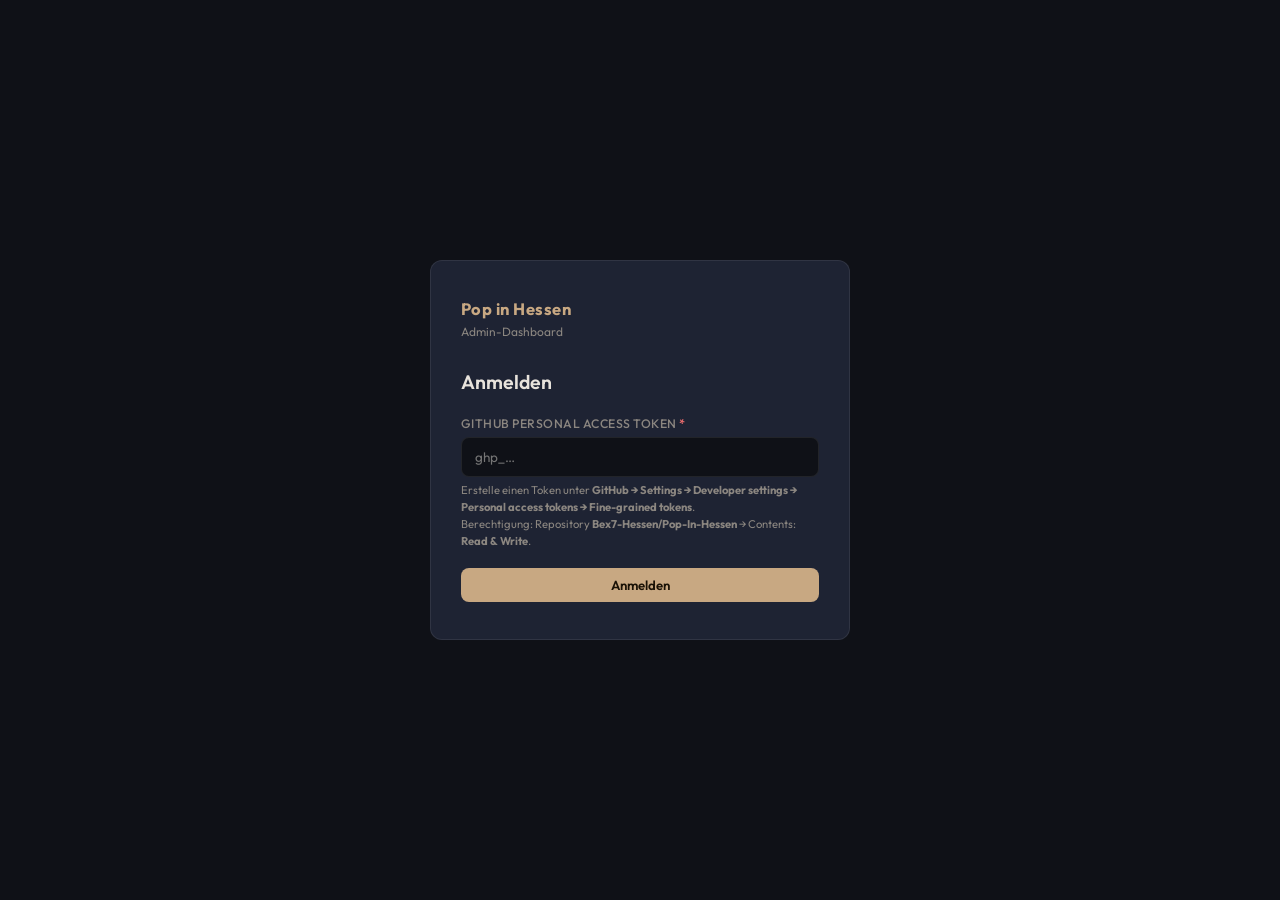
<file: admin/index.html>
<!DOCTYPE html>
<html lang="de">
<head>
  <meta charset="UTF-8"/>
  <meta name="viewport" content="width=device-width,initial-scale=1.0"/>
  <title>Pop in Hessen · Admin</title>
  <link href="https://fonts.googleapis.com/css2?family=Outfit:wght@300;400;500;600;700&display=swap" rel="stylesheet"/>
  <style>
    *, *::before, *::after { box-sizing: border-box; margin: 0; padding: 0; }
    :root {
      --bg:       #0f1117;
      --sidebar:  #161b27;
      --card:     #1e2333;
      --border:   rgba(255,255,255,0.08);
      --gold:     #c8a882;
      --gold-lit: #ffe135;
      --text:     #e8e3dc;
      --muted:    #8b8680;
      --green:    #4ade80;
      --red:      #f87171;
      --amber:    #fbbf24;
      --radius:   8px;
      --sidebar-w: 220px;
    }
    html, body { height: 100%; font-family: 'Outfit', sans-serif; background: var(--bg); color: var(--text); font-size: 15px; }

    /* ── Login Screen ──────────────────────────────────────── */
    #login-screen {
      display: flex; align-items: center; justify-content: center;
      min-height: 100vh;
      background: var(--bg);
    }
    .login-box {
      background: var(--card);
      border: 1px solid var(--border);
      border-radius: 12px;
      padding: 2.5rem 2rem;
      width: 100%; max-width: 420px;
    }
    .login-logo { font-size: 1.1rem; font-weight: 700; color: var(--gold); letter-spacing: 0.03em; margin-bottom: 0.3rem; }
    .login-sub  { font-size: 0.8rem; color: var(--muted); margin-bottom: 2rem; }
    .login-box h2 { font-size: 1.3rem; font-weight: 600; margin-bottom: 1.5rem; }
    .form-group { margin-bottom: 1.2rem; }
    .form-group label { display: block; font-size: 0.82rem; font-weight: 500; color: var(--muted); margin-bottom: 0.4rem; letter-spacing: 0.04em; text-transform: uppercase; }
    .form-group input, .form-group textarea, .form-group select {
      width: 100%; padding: 0.65rem 0.85rem;
      background: var(--bg); border: 1px solid var(--border);
      border-radius: var(--radius); color: var(--text);
      font-family: 'Outfit', sans-serif; font-size: 0.9rem;
      outline: none; transition: border-color 0.2s;
    }
    .form-group input:focus, .form-group textarea:focus, .form-group select:focus {
      border-color: var(--gold);
    }
    .form-group textarea { resize: vertical; min-height: 100px; line-height: 1.6; }
    .form-group small { display: block; font-size: 0.75rem; color: var(--muted); margin-top: 0.35rem; line-height: 1.5; }
    .btn { display: inline-flex; align-items: center; gap: 0.4rem; padding: 0.6rem 1.2rem; border-radius: var(--radius); font-family: 'Outfit', sans-serif; font-size: 0.88rem; font-weight: 600; cursor: pointer; border: none; transition: opacity 0.2s, background 0.2s; text-decoration: none; }
    .btn:hover { opacity: 0.85; }
    .btn-primary { background: var(--gold); color: #1a1206; }
    .btn-secondary { background: var(--card); border: 1px solid var(--border); color: var(--text); }
    .btn-danger { background: rgba(248,113,113,0.15); color: var(--red); border: 1px solid rgba(248,113,113,0.25); }
    .btn-sm { padding: 0.35rem 0.75rem; font-size: 0.8rem; }
    .btn-full { width: 100%; justify-content: center; }
    #login-error { display: none; background: rgba(248,113,113,0.1); border: 1px solid rgba(248,113,113,0.3); border-radius: var(--radius); padding: 0.7rem 1rem; font-size: 0.85rem; color: var(--red); margin-top: 0.8rem; }

    /* ── App Layout ────────────────────────────────────────── */
    #app { display: none; height: 100vh; overflow: hidden; }
    .layout { display: flex; height: 100%; }

    /* ── Sidebar ───────────────────────────────────────────── */
    .sidebar {
      width: var(--sidebar-w); flex-shrink: 0;
      background: var(--sidebar);
      border-right: 1px solid var(--border);
      display: flex; flex-direction: column;
      overflow-y: auto;
    }
    .sidebar-brand {
      padding: 1.4rem 1.2rem 1rem;
      border-bottom: 1px solid var(--border);
    }
    .sidebar-brand-name { font-size: 0.95rem; font-weight: 700; color: var(--gold); }
    .sidebar-brand-sub  { font-size: 0.72rem; color: var(--muted); margin-top: 0.1rem; }
    .sidebar-nav { padding: 0.8rem 0; flex: 1; }
    .nav-section { padding: 0.4rem 1.2rem 0.2rem; font-size: 0.68rem; font-weight: 600; color: var(--muted); text-transform: uppercase; letter-spacing: 0.1em; }
    .nav-item {
      display: flex; align-items: center; gap: 0.6rem;
      padding: 0.55rem 1.2rem;
      font-size: 0.88rem; font-weight: 500;
      color: var(--muted); cursor: pointer;
      border-left: 3px solid transparent;
      transition: color 0.15s, background 0.15s;
    }
    .nav-item:hover { color: var(--text); background: rgba(255,255,255,0.04); }
    .nav-item.active { color: var(--gold); border-left-color: var(--gold); background: rgba(200,168,130,0.08); }
    .nav-item .icon { font-size: 1rem; width: 1.2rem; text-align: center; }
    .sidebar-footer { padding: 1rem 1.2rem; border-top: 1px solid var(--border); }
    .sidebar-user { font-size: 0.78rem; color: var(--muted); }
    .sidebar-user strong { display: block; color: var(--text); font-size: 0.85rem; }

    /* ── Main Content ──────────────────────────────────────── */
    .main { flex: 1; overflow-y: auto; display: flex; flex-direction: column; }
    .main-header {
      display: flex; align-items: center; justify-content: space-between;
      padding: 1.25rem 2rem; border-bottom: 1px solid var(--border);
      background: var(--bg); position: sticky; top: 0; z-index: 10;
    }
    .main-header h1 { font-size: 1.15rem; font-weight: 600; }
    .main-body { padding: 2rem; flex: 1; }

    /* ── Cards & Tables ────────────────────────────────────── */
    .card { background: var(--card); border: 1px solid var(--border); border-radius: var(--radius); padding: 1.5rem; margin-bottom: 1.25rem; }
    .card h3 { font-size: 0.9rem; font-weight: 600; color: var(--muted); text-transform: uppercase; letter-spacing: 0.06em; margin-bottom: 1rem; }

    .stat-grid { display: grid; grid-template-columns: repeat(3, 1fr); gap: 1rem; margin-bottom: 1.5rem; }
    .stat-card { background: var(--card); border: 1px solid var(--border); border-radius: var(--radius); padding: 1.2rem 1.4rem; }
    .stat-card .num { font-size: 2rem; font-weight: 700; color: var(--gold); }
    .stat-card .lbl { font-size: 0.78rem; color: var(--muted); margin-top: 0.2rem; }

    table { width: 100%; border-collapse: collapse; font-size: 0.88rem; }
    thead th { text-align: left; padding: 0.5rem 0.75rem; font-size: 0.72rem; font-weight: 600; color: var(--muted); text-transform: uppercase; letter-spacing: 0.06em; border-bottom: 1px solid var(--border); }
    tbody tr { border-bottom: 1px solid var(--border); transition: background 0.15s; }
    tbody tr:last-child { border-bottom: none; }
    tbody tr:hover { background: rgba(255,255,255,0.025); }
    td { padding: 0.7rem 0.75rem; vertical-align: middle; }
    .td-actions { display: flex; gap: 0.4rem; justify-content: flex-end; }

    /* ── Status Badges ─────────────────────────────────────── */
    .badge { display: inline-flex; align-items: center; padding: 0.2rem 0.6rem; border-radius: 99px; font-size: 0.72rem; font-weight: 600; letter-spacing: 0.04em; text-transform: uppercase; }
    .badge-published { background: rgba(74,222,128,0.12); color: var(--green); }
    .badge-draft     { background: rgba(251,191,36,0.12);  color: var(--amber); }
    .badge-hidden    { background: rgba(139,134,128,0.15); color: var(--muted); }

    /* ── Editor Panel ──────────────────────────────────────── */
    #editor-panel {
      display: none; position: fixed; inset: 0; z-index: 100;
      background: rgba(0,0,0,0.55); backdrop-filter: blur(4px);
      align-items: flex-start; justify-content: flex-end;
    }
    #editor-panel.open { display: flex; }
    .editor-box {
      width: min(640px, 95vw); height: 100vh; overflow-y: auto;
      background: var(--sidebar); border-left: 1px solid var(--border);
      display: flex; flex-direction: column;
    }
    .editor-header {
      display: flex; align-items: center; justify-content: space-between;
      padding: 1.2rem 1.5rem; border-bottom: 1px solid var(--border);
      position: sticky; top: 0; background: var(--sidebar); z-index: 5;
    }
    .editor-header h2 { font-size: 1rem; font-weight: 600; }
    .editor-body { padding: 1.5rem; flex: 1; }
    .editor-footer {
      padding: 1rem 1.5rem; border-top: 1px solid var(--border);
      display: flex; gap: 0.75rem; justify-content: flex-end;
      position: sticky; bottom: 0; background: var(--sidebar);
    }

    /* ── Alerts ────────────────────────────────────────────── */
    #toast {
      position: fixed; bottom: 1.5rem; right: 1.5rem; z-index: 999;
      background: var(--card); border: 1px solid var(--border);
      border-radius: var(--radius); padding: 0.75rem 1.1rem;
      font-size: 0.88rem; display: none; align-items: center; gap: 0.5rem;
      box-shadow: 0 4px 24px rgba(0,0,0,0.4);
    }
    #toast.show { display: flex; }
    #toast.ok  { border-color: rgba(74,222,128,0.4); }
    #toast.err { border-color: rgba(248,113,113,0.4); color: var(--red); }

    /* ── Separator ─────────────────────────────────────────── */
    .section-actions { display: flex; gap: 0.75rem; align-items: center; }
    .flex-between { display: flex; align-items: center; justify-content: space-between; margin-bottom: 1.25rem; }
    .page { display: none; }
    .page.active { display: block; }
    .text-muted { color: var(--muted); font-size: 0.85rem; }
    hr.sep { border: none; border-top: 1px solid var(--border); margin: 1.2rem 0; }
    .required { color: var(--red); }

    /* ── Checkbox toggle ───────────────────────────────────── */
    .toggle-row { display: flex; align-items: center; gap: 0.75rem; margin-bottom: 0.5rem; }
    .toggle-row label { font-size: 0.88rem; color: var(--text); cursor: pointer; }
    input[type=checkbox] { width: 16px; height: 16px; accent-color: var(--gold); cursor: pointer; }
    input[type=number] { width: 80px; }

    /* ── Sortable order ────────────────────────────────────── */
    .order-cell input { width: 55px; text-align: center; padding: 0.3rem 0.4rem; }
  </style>
</head>
<body>

<!-- ── Login Screen ──────────────────────────────────────────── -->
<div id="login-screen">
  <div class="login-box">
    <div class="login-logo">Pop in Hessen</div>
    <div class="login-sub">Admin-Dashboard</div>
    <h2>Anmelden</h2>
    <div class="form-group">
      <label>GitHub Personal Access Token <span class="required">*</span></label>
      <input type="password" id="pat-input" placeholder="ghp_…" autocomplete="off"/>
      <small>
        Erstelle einen Token unter <strong>GitHub → Settings → Developer settings → Personal access tokens → Fine-grained tokens</strong>.<br/>
        Berechtigung: Repository <strong>Bex7-Hessen/Pop-In-Hessen</strong> → Contents: <strong>Read &amp; Write</strong>.
      </small>
    </div>
    <button class="btn btn-primary btn-full" onclick="doLogin()">Anmelden</button>
    <div id="login-error">Token ungültig oder keine Schreibberechtigung.</div>
  </div>
</div>

<!-- ── App ───────────────────────────────────────────────────── -->
<div id="app">
  <div class="layout">

    <!-- Sidebar -->
    <aside class="sidebar">
      <div class="sidebar-brand">
        <div class="sidebar-brand-name">Pop in Hessen</div>
        <div class="sidebar-brand-sub">Admin</div>
      </div>
      <nav class="sidebar-nav">
        <div class="nav-section">Inhalt</div>
        <div class="nav-item active" data-page="dashboard" onclick="showPage('dashboard',this)">
          <span class="icon">◈</span> Dashboard
        </div>
        <div class="nav-item" data-page="news" onclick="showPage('news',this)">
          <span class="icon">◎</span> News / Aktuelles
        </div>
        <div class="nav-item" data-page="angebot" onclick="showPage('angebot',this)">
          <span class="icon">◇</span> Angebot
        </div>
        <div class="nav-section" style="margin-top:1rem;">Konfiguration</div>
        <div class="nav-item" data-page="buero" onclick="showPage('buero',this)">
          <span class="icon">◉</span> Über das Büro
        </div>
        <div class="nav-item" data-page="settings" onclick="showPage('settings',this)">
          <span class="icon">⚙</span> Einstellungen
        </div>
      </nav>
      <div class="sidebar-footer">
        <div class="sidebar-user">
          <strong id="sidebar-username">–</strong>
          Angemeldet
        </div>
        <button class="btn btn-secondary btn-sm" style="margin-top:0.6rem;width:100%;" onclick="logout()">Abmelden</button>
      </div>
    </aside>

    <!-- Main -->
    <main class="main">
      <div class="main-header">
        <h1 id="page-title">Dashboard</h1>
        <div id="page-actions"></div>
      </div>
      <div class="main-body">

        <!-- Dashboard Page -->
        <div id="page-dashboard" class="page active">
          <div class="stat-grid">
            <div class="stat-card"><div class="num" id="stat-news">–</div><div class="lbl">News-Einträge</div></div>
            <div class="stat-card"><div class="num" id="stat-angebot">–</div><div class="lbl">Angebote</div></div>
            <div class="stat-card"><div class="num" id="stat-published">–</div><div class="lbl">Veröffentlicht</div></div>
          </div>
          <div class="card">
            <h3>Schnellzugriff</h3>
            <div style="display:flex;gap:0.75rem;flex-wrap:wrap;">
              <button class="btn btn-primary" onclick="showPage('news',document.querySelector('[data-page=news]'));openNewsEditor()">+ Neue News</button>
              <button class="btn btn-secondary" onclick="showPage('angebot',document.querySelector('[data-page=angebot]'))">Angebote bearbeiten</button>
              <a class="btn btn-secondary" href="https://bex7-hessen.github.io/Pop-In-Hessen/" target="_blank" rel="noopener">Website ansehen ↗</a>
            </div>
          </div>
          <div class="card">
            <h3>So funktioniert das Dashboard</h3>
            <p class="text-muted" style="line-height:1.8;">
              Änderungen werden direkt als Git-Commit ins Repository geschrieben und sind nach ca. 30–60 Sekunden auf der Website sichtbar.<br/>
              Dein GitHub-Token ist nur in diesem Browser-Tab gespeichert und wird beim Schließen gelöscht.
            </p>
          </div>
        </div>

        <!-- News Page -->
        <div id="page-news" class="page">
          <div class="flex-between">
            <span class="text-muted" id="news-count-label"></span>
            <button class="btn btn-primary btn-sm" onclick="openNewsEditor()">+ Neuer Eintrag</button>
          </div>
          <div class="card" style="padding:0;overflow:hidden;">
            <table>
              <thead>
                <tr>
                  <th>Reihenf.</th>
                  <th>Kategorie</th>
                  <th>Datum</th>
                  <th>Titel</th>
                  <th>Status</th>
                  <th></th>
                </tr>
              </thead>
              <tbody id="news-table-body"></tbody>
            </table>
          </div>
        </div>

        <!-- Angebot Page -->
        <div id="page-angebot" class="page">
          <div class="flex-between">
            <span class="text-muted">3 Angebot-Karten – Reihenfolge und Texte bearbeiten</span>
            <button class="btn btn-primary btn-sm" onclick="openAngebotEditor()">+ Neue Karte</button>
          </div>
          <div class="card" style="padding:0;overflow:hidden;">
            <table>
              <thead>
                <tr>
                  <th>Reihenf.</th>
                  <th>Tag</th>
                  <th>Titel</th>
                  <th>Sichtbar</th>
                  <th></th>
                </tr>
              </thead>
              <tbody id="angebot-table-body"></tbody>
            </table>
          </div>
        </div>

        <!-- Büro Page -->
        <div id="page-buero" class="page">
          <div class="card">
            <h3>Einleitungstext (Über das Büro)</h3>
            <div class="form-group">
              <label>Intro-Text</label>
              <textarea id="b-intro" rows="4"></textarea>
              <small>HTML erlaubt: &lt;strong&gt;, &lt;br/&gt;. Erscheint unter der Überschrift „Was ist das Popbüro Hessen?"</small>
            </div>
          </div>
          <div class="card">
            <h3>Was wir machen</h3>
            <div class="form-group">
              <label>Text</label>
              <textarea id="b-was-wir-machen" rows="6"></textarea>
              <small>HTML erlaubt: &lt;strong&gt;, &lt;br/&gt;</small>
            </div>
          </div>
          <div class="card">
            <h3>Unsere Themenfelder</h3>
            <div class="form-group">
              <label>Einleitungssatz</label>
              <input type="text" id="b-themen-intro"/>
            </div>
            <div class="form-group">
              <label>Themen (ein Thema pro Zeile)</label>
              <textarea id="b-topics" rows="7"></textarea>
              <small>Jede Zeile = ein Aufzählungspunkt mit →</small>
            </div>
          </div>
          <div class="card">
            <h3>Statistiken</h3>
            <div id="b-stats-container"></div>
            <button class="btn btn-secondary btn-sm" onclick="addStat()" style="margin-top:0.5rem;">+ Statistik hinzufügen</button>
          </div>
          <div style="display:flex;justify-content:flex-end;gap:0.75rem;">
            <button class="btn btn-secondary" onclick="loadAllData()">Änderungen verwerfen</button>
            <button class="btn btn-primary" onclick="saveBuero()">Büro-Texte speichern</button>
          </div>
        </div>

        <!-- Settings Page -->
        <div id="page-settings" class="page">
          <div class="card">
            <h3>Kontakt-Sektion</h3>
            <div class="form-group">
              <label>E-Mail-Adresse</label>
              <input type="email" id="s-email" placeholder="abe@live-in-hessen.de"/>
            </div>
            <div class="form-group">
              <label>CTA-Button Text</label>
              <input type="text" id="s-cta-text" placeholder="Jetzt mitmachen →"/>
            </div>
            <div class="form-group">
              <label>CTA-Button Link</label>
              <input type="url" id="s-cta-link" placeholder="https://tally.so/r/..."/>
            </div>
          </div>
          <div class="card">
            <h3>Büro-Themenfelder</h3>
            <div class="form-group">
              <label>Themen (ein Thema pro Zeile)</label>
              <textarea id="s-topics" rows="7"></textarea>
              <small>Jede Zeile wird als eigener Aufzählungspunkt angezeigt.</small>
            </div>
          </div>
          <div style="display:flex;justify-content:flex-end;gap:0.75rem;">
            <button class="btn btn-secondary" onclick="loadAllData()">Änderungen verwerfen</button>
            <button class="btn btn-primary" onclick="saveSettings()">Einstellungen speichern</button>
          </div>
        </div>

      </div><!-- /main-body -->
    </main><!-- /main -->
  </div><!-- /layout -->
</div><!-- /app -->

<!-- ── Editor Panel (Slide-in) ───────────────────────────────── -->
<div id="editor-panel">
  <div class="editor-box">
    <div class="editor-header">
      <h2 id="editor-title">Eintrag bearbeiten</h2>
      <button class="btn btn-secondary btn-sm" onclick="closeEditor()">✕ Schließen</button>
    </div>
    <div class="editor-body" id="editor-body"></div>
    <div class="editor-footer">
      <button class="btn btn-secondary" onclick="closeEditor()">Abbrechen</button>
      <button class="btn btn-primary" id="editor-save-btn" onclick="saveEditorItem()">Speichern</button>
    </div>
  </div>
</div>

<!-- ── Toast ─────────────────────────────────────────────────── -->
<div id="toast"></div>

<script>
/* ================================================================
   Pop in Hessen Admin Dashboard
   GitHub API + PAT Authentication
================================================================ */

const REPO  = 'Bex7-Hessen/Pop-In-Hessen';
const BASE  = 'https://api.github.com/repos/' + REPO + '/contents/';
const BRANCH = 'main';

let PAT = '';
let data = { news: [], angebot: [], settings: {} };
let fileSHAs = { news: null, angebot: null, settings: null };
let editorMode  = '';   // 'news' or 'angebot'
let editorIndex = -1;   // -1 = new item

/* ── Auth ─────────────────────────────────────────────────────── */
async function doLogin() {
  const token = document.getElementById('pat-input').value.trim();
  if (!token) return showError('Bitte Token eingeben.');
  try {
    const r = await fetch('https://api.github.com/repos/' + REPO, {
      headers: { Authorization: 'Bearer ' + token, Accept: 'application/vnd.github+json' }
    });
    if (!r.ok) { showLoginError(); return; }
    const repo = await r.json();
    // Verify write access
    if (!repo.permissions || (!repo.permissions.push && !repo.permissions.admin)) {
      showLoginError('Token hat keine Schreibberechtigung.'); return;
    }
    PAT = token;
    sessionStorage.setItem('pih_pat', PAT);
    const me = await fetch('https://api.github.com/user', {
      headers: { Authorization: 'Bearer ' + PAT }
    }).then(r => r.json());
    document.getElementById('sidebar-username').textContent = me.login || 'Admin';
    document.getElementById('login-screen').style.display = 'none';
    document.getElementById('app').style.display = 'block';
    await loadAllData();
  } catch(e) { showLoginError(); }
}

function showLoginError(msg) {
  const el = document.getElementById('login-error');
  el.textContent = msg || 'Token ungültig oder keine Schreibberechtigung.';
  el.style.display = 'block';
}

function logout() {
  sessionStorage.removeItem('pih_pat');
  PAT = '';
  document.getElementById('app').style.display = 'none';
  document.getElementById('login-screen').style.display = 'flex';
  document.getElementById('pat-input').value = '';
  document.getElementById('login-error').style.display = 'none';
}

/* ── GitHub API Helpers ───────────────────────────────────────── */
async function ghGet(path) {
  const r = await fetch(BASE + path + '?ref=' + BRANCH + '&t=' + Date.now(), {
    headers: { Authorization: 'Bearer ' + PAT, Accept: 'application/vnd.github+json' }
  });
  if (!r.ok) throw new Error('GET ' + path + ' → ' + r.status);
  return r.json();
}

async function ghPut(path, json, sha, message) {
  const content = btoa(unescape(encodeURIComponent(JSON.stringify(json, null, 2))));
  const body = { message, content, branch: BRANCH };
  if (sha) body.sha = sha;
  const r = await fetch(BASE + path, {
    method: 'PUT',
    headers: {
      Authorization: 'Bearer ' + PAT,
      Accept: 'application/vnd.github+json',
      'Content-Type': 'application/json'
    },
    body: JSON.stringify(body)
  });
  if (!r.ok) {
    const err = await r.json().catch(() => ({}));
    throw new Error(err.message || ('PUT ' + path + ' → ' + r.status));
  }
  return r.json();
}

async function loadFile(key, path) {
  try {
    const resp = await ghGet(path);
    fileSHAs[key] = resp.sha;
    const decoded = decodeURIComponent(escape(atob(resp.content.replace(/\n/g, ''))));
    return JSON.parse(decoded);
  } catch(e) {
    console.warn('Could not load', path, e);
    return key === 'settings' ? {} : [];
  }
}

/* ── Data Loading ─────────────────────────────────────────────── */
async function loadAllData() {
  try {
    const [news, angebot, settings] = await Promise.all([
      loadFile('news',     'content/news.json'),
      loadFile('angebot',  'content/angebot.json'),
      loadFile('settings', 'content/settings.json'),
    ]);
    data.news     = news;
    data.angebot  = angebot;
    data.settings = settings;
    renderAll();
    toast('Daten geladen ✓', 'ok');
  } catch(e) {
    toast('Fehler beim Laden: ' + e.message, 'err');
  }
}

function renderAll() {
  renderDashboard();
  renderNewsTable();
  renderAngebotTable();
  fillBueroForm();
  fillSettingsForm();
}

/* ── Navigation ────────────────────────────────────────────────── */
function showPage(name, el) {
  document.querySelectorAll('.page').forEach(p => p.classList.remove('active'));
  document.querySelectorAll('.nav-item').forEach(n => n.classList.remove('active'));
  document.getElementById('page-' + name).classList.add('active');
  if (el) el.classList.add('active');
  const titles = { dashboard: 'Dashboard', news: 'News / Aktuelles', angebot: 'Angebot', buero: 'Über das Büro', settings: 'Einstellungen' };
  document.getElementById('page-title').textContent = titles[name] || name;
}

/* ── Dashboard ─────────────────────────────────────────────────── */
function renderDashboard() {
  const pub = data.news.filter(n => n.status === 'published').length;
  document.getElementById('stat-news').textContent    = data.news.length;
  document.getElementById('stat-angebot').textContent = data.angebot.length;
  document.getElementById('stat-published').textContent = pub;
}

/* ── News Table ────────────────────────────────────────────────── */
function renderNewsTable() {
  const sorted = [...data.news].sort((a,b) => (a.order||99) - (b.order||99));
  const tbody = document.getElementById('news-table-body');
  tbody.innerHTML = sorted.map((item, i) => {
    const origIdx = data.news.indexOf(item);
    const badge = item.status === 'published'
      ? '<span class="badge badge-published">Publiziert</span>'
      : '<span class="badge badge-draft">Entwurf</span>';
    return `<tr>
      <td class="order-cell"><input type="number" value="${item.order||i+1}" min="1" style="width:50px;"
        onchange="updateNewsOrder(${origIdx}, this.value)"/></td>
      <td>${escHtml(item.category||'')}</td>
      <td style="white-space:nowrap;">${escHtml(item.date||'')}</td>
      <td><strong>${escHtml(item.title||'')}</strong></td>
      <td>${badge}</td>
      <td><div class="td-actions">
        <button class="btn btn-secondary btn-sm" onclick="openNewsEditor(${origIdx})">Bearbeiten</button>
        <button class="btn btn-danger btn-sm" onclick="deleteNewsItem(${origIdx})">Löschen</button>
      </div></td>
    </tr>`;
  }).join('');
  document.getElementById('news-count-label').textContent = data.news.length + ' Einträge';
}

function updateNewsOrder(idx, val) {
  data.news[idx].order = parseInt(val) || 1;
}

/* ── News Editor ──────────────────────────────────────────────── */
function openNewsEditor(idx) {
  editorMode  = 'news';
  editorIndex = (idx !== undefined) ? idx : -1;
  const item = idx !== undefined ? data.news[idx] : {};
  document.getElementById('editor-title').textContent = idx !== undefined ? 'News bearbeiten' : 'Neue News';
  document.getElementById('editor-body').innerHTML = `
    <div class="form-group">
      <label>Titel <span class="required">*</span></label>
      <input type="text" id="ef-title" value="${escAttr(item.title||'')}" placeholder="Titel des Beitrags"/>
    </div>
    <div class="form-group">
      <label>Kategorie <span class="required">*</span></label>
      <select id="ef-category">
        <option value="Veranstaltung" ${item.category==='Veranstaltung'?'selected':''}>Veranstaltung</option>
        <option value="Netzwerk" ${item.category==='Netzwerk'?'selected':''}>Netzwerk</option>
        <option value="Künstler*in" ${item.category==='Künstler*in'?'selected':''}>Künstler*in</option>
        <option value="Förderung" ${item.category==='Förderung'?'selected':''}>Förderung</option>
        <option value="Sonstiges" ${item.category==='Sonstiges'?'selected':''}>Sonstiges</option>
      </select>
    </div>
    <div class="form-group">
      <label>Badge-Stil</label>
      <select id="ef-badgeClass">
        <option value="badge-event" ${(item.badgeClass||'badge-event')==='badge-event'?'selected':''}>Event (grün)</option>
        <option value="badge-artist" ${item.badgeClass==='badge-artist'?'selected':''}>Künstler*in (lila)</option>
      </select>
    </div>
    <div class="form-group">
      <label>Datum <span class="required">*</span></label>
      <input type="text" id="ef-date" value="${escAttr(item.date||'')}" placeholder="z.B. 16. Juni 2026 oder 2026"/>
    </div>
    <div class="form-group">
      <label>Kurztext / Teaser <span class="required">*</span></label>
      <textarea id="ef-excerpt" rows="3" placeholder="Kurze Beschreibung für die Karte (1–2 Sätze)">${escHtml(item.excerpt||'')}</textarea>
    </div>
    <div class="form-group">
      <label>Volltext (HTML) – erscheint im Modal bei „Mehr lesen"</label>
      <textarea id="ef-body" rows="8" placeholder="&lt;p&gt;Volltext hier…&lt;/p&gt;">${escHtml(item.body||'')}</textarea>
      <small>Einfaches HTML erlaubt: &lt;p&gt;, &lt;strong&gt;, &lt;br/&gt;, &lt;a href=&quot;…&quot;&gt;. Leer lassen = kein Modal.</small>
    </div>
    <div class="form-group">
      <label>Bild-URL (optional)</label>
      <input type="url" id="ef-imageUrl" value="${escAttr(item.imageUrl||'')}" placeholder="https://… oder leer lassen"/>
      <small>Leer lassen zeigt einen Platzhalter. Bilder können später im media/-Ordner des Repos abgelegt werden.</small>
    </div>
    <div class="form-group">
      <label>Reihenfolge</label>
      <input type="number" id="ef-order" value="${item.order||data.news.length+1}" min="1"/>
    </div>
    <div class="form-group">
      <label>Status</label>
      <select id="ef-status">
        <option value="published" ${(item.status||'published')==='published'?'selected':''}>Veröffentlicht</option>
        <option value="draft" ${item.status==='draft'?'selected':''}>Entwurf</option>
      </select>
    </div>
  `;
  document.getElementById('editor-panel').classList.add('open');
}

/* ── Angebot Editor ───────────────────────────────────────────── */
function renderAngebotTable() {
  const sorted = [...data.angebot].sort((a,b) => (a.order||99) - (b.order||99));
  const tbody = document.getElementById('angebot-table-body');
  tbody.innerHTML = sorted.map((item) => {
    const origIdx = data.angebot.indexOf(item);
    const vis = item.visible !== false
      ? '<span class="badge badge-published">Sichtbar</span>'
      : '<span class="badge badge-hidden">Ausgeblendet</span>';
    return `<tr>
      <td class="order-cell"><input type="number" value="${item.order||origIdx+1}" min="1" style="width:50px;"
        onchange="data.angebot[${origIdx}].order=parseInt(this.value)||1"/></td>
      <td><strong>${escHtml(item.tag||'')}</strong></td>
      <td>${escHtml(item.title||'')}</td>
      <td>${vis}</td>
      <td><div class="td-actions">
        <button class="btn btn-secondary btn-sm" onclick="openAngebotEditor(${origIdx})">Bearbeiten</button>
        <button class="btn btn-danger btn-sm" onclick="deleteAngebotItem(${origIdx})">Löschen</button>
      </div></td>
    </tr>`;
  }).join('');
}

function openAngebotEditor(idx) {
  editorMode  = 'angebot';
  editorIndex = (idx !== undefined) ? idx : -1;
  const item = idx !== undefined ? data.angebot[idx] : {};
  document.getElementById('editor-title').textContent = idx !== undefined ? 'Angebot bearbeiten' : 'Neue Angebot-Karte';
  document.getElementById('editor-body').innerHTML = `
    <div class="form-group">
      <label>Tag / Label <span class="required">*</span></label>
      <input type="text" id="ef-tag" value="${escAttr(item.tag||'')}" placeholder="z.B. Beratung, Förderung"/>
    </div>
    <div class="form-group">
      <label>Titel <span class="required">*</span></label>
      <input type="text" id="ef-title" value="${escAttr(item.title||'')}" placeholder="Kartenüberschrift"/>
    </div>
    <div class="form-group">
      <label>Beschreibungstext <span class="required">*</span></label>
      <textarea id="ef-body" rows="5" placeholder="Fließtext der Karte">${escHtml(item.body||'')}</textarea>
    </div>
    <div class="form-group">
      <label>Button-Text <span class="required">*</span></label>
      <input type="text" id="ef-buttonText" value="${escAttr(item.buttonText||'')}" placeholder="z.B. Anfragen →"/>
    </div>
    <div class="form-group">
      <label>Button-Link <span class="required">*</span></label>
      <input type="text" id="ef-buttonLink" value="${escAttr(item.buttonLink||'')}" placeholder="mailto:… oder https://…"/>
    </div>
    <div class="form-group">
      <label>Reihenfolge</label>
      <input type="number" id="ef-order" value="${item.order||data.angebot.length+1}" min="1"/>
    </div>
    <div class="toggle-row">
      <input type="checkbox" id="ef-visible" ${item.visible!==false?'checked':''}/>
      <label for="ef-visible">Karte auf der Website anzeigen</label>
    </div>
  `;
  document.getElementById('editor-panel').classList.add('open');
}

/* ── Save Editor ──────────────────────────────────────────────── */
function saveEditorItem() {
  if (editorMode === 'news')    saveNewsItem();
  if (editorMode === 'angebot') saveAngebotItem();
}

function saveNewsItem() {
  const title   = document.getElementById('ef-title')?.value.trim();
  const category = document.getElementById('ef-category')?.value;
  const date    = document.getElementById('ef-date')?.value.trim();
  const excerpt = document.getElementById('ef-excerpt')?.value.trim();
  if (!title || !date || !excerpt) { toast('Bitte Titel, Datum und Kurztext ausfüllen.', 'err'); return; }

  const item = {
    id:         slugify(title),
    status:     document.getElementById('ef-status')?.value || 'draft',
    category,
    badgeClass: document.getElementById('ef-badgeClass')?.value || 'badge-event',
    date,
    title,
    excerpt,
    body:       document.getElementById('ef-body')?.value.trim() || '',
    imageUrl:   document.getElementById('ef-imageUrl')?.value.trim() || '',
    imageAlt:   title,
    imagePosition: 'center center',
    order:      parseInt(document.getElementById('ef-order')?.value) || data.news.length + 1
  };

  if (editorIndex >= 0) {
    item.id = data.news[editorIndex].id; // keep original id
    data.news[editorIndex] = item;
  } else {
    data.news.push(item);
  }

  closeEditor();
  renderNewsTable();
  renderDashboard();
  saveNewsToGitHub();
}

function saveAngebotItem() {
  const tag   = document.getElementById('ef-tag')?.value.trim();
  const title = document.getElementById('ef-title')?.value.trim();
  const body  = document.getElementById('ef-body')?.value.trim();
  const btnText = document.getElementById('ef-buttonText')?.value.trim();
  const btnLink = document.getElementById('ef-buttonLink')?.value.trim();
  if (!tag || !title || !body || !btnText || !btnLink) { toast('Bitte alle Pflichtfelder ausfüllen.', 'err'); return; }

  const item = {
    id:          editorIndex >= 0 ? data.angebot[editorIndex].id : slugify(title),
    tag,
    title,
    body,
    buttonText:  btnText,
    buttonLink:  btnLink,
    visible:     document.getElementById('ef-visible')?.checked !== false,
    order:       parseInt(document.getElementById('ef-order')?.value) || data.angebot.length + 1
  };

  if (editorIndex >= 0) {
    data.angebot[editorIndex] = item;
  } else {
    data.angebot.push(item);
  }

  closeEditor();
  renderAngebotTable();
  saveAngebotToGitHub();
}

/* ── Delete ───────────────────────────────────────────────────── */
function deleteNewsItem(idx) {
  if (!confirm('Diesen News-Eintrag wirklich löschen?')) return;
  data.news.splice(idx, 1);
  renderNewsTable();
  renderDashboard();
  saveNewsToGitHub();
}

function deleteAngebotItem(idx) {
  if (!confirm('Diese Angebot-Karte wirklich löschen?')) return;
  data.angebot.splice(idx, 1);
  renderAngebotTable();
  saveAngebotToGitHub();
}

/* ── Büro Form ────────────────────────────────────────────────── */
function fillBueroForm() {
  const b = data.settings.buero || {};
  document.getElementById('b-intro').value          = b.intro         || '';
  document.getElementById('b-was-wir-machen').value = b.wasWirMachen  || '';
  document.getElementById('b-themen-intro').value   = b.themenIntro   || '';
  document.getElementById('b-topics').value         = (b.topics || []).join('\n');
  renderStatFields(b.stats || []);
}

function renderStatFields(stats) {
  const container = document.getElementById('b-stats-container');
  container.innerHTML = stats.map((s, i) => `
    <div style="display:flex;gap:0.75rem;align-items:flex-start;margin-bottom:0.75rem;">
      <div class="form-group" style="width:90px;margin:0;">
        <label>Zahl</label>
        <input type="text" id="stat-num-f-${i}" value="${escAttr(s.number||'')}" style="width:100%;"/>
      </div>
      <div class="form-group" style="flex:1;margin:0;">
        <label>Beschriftung</label>
        <input type="text" id="stat-lbl-f-${i}" value="${escAttr(s.label||'')}"/>
      </div>
      <button class="btn btn-danger btn-sm" style="margin-top:1.5rem;" onclick="removeStat(${i})">✕</button>
    </div>`).join('');
}

function addStat() {
  const stats = collectStats();
  stats.push({ number: '', label: '' });
  renderStatFields(stats);
}

function removeStat(idx) {
  const stats = collectStats();
  stats.splice(idx, 1);
  renderStatFields(stats);
}

function collectStats() {
  const stats = [];
  let i = 0;
  while (document.getElementById('stat-num-f-' + i)) {
    stats.push({
      number: document.getElementById('stat-num-f-' + i).value.trim(),
      label:  document.getElementById('stat-lbl-f-' + i).value.trim()
    });
    i++;
  }
  return stats;
}

async function saveBuero() {
  data.settings.buero = {
    intro:        document.getElementById('b-intro').value.trim(),
    wasWirMachen: document.getElementById('b-was-wir-machen').value.trim(),
    themenIntro:  document.getElementById('b-themen-intro').value.trim(),
    topics:       document.getElementById('b-topics').value.split('\n').map(s => s.trim()).filter(Boolean),
    stats:        collectStats()
  };
  try {
    toast('Wird gespeichert …', 'ok');
    const res = await ghPut('content/settings.json', data.settings, fileSHAs.settings,
      'admin: Update buero texts');
    fileSHAs.settings = res.content.sha;
    toast('Büro-Texte gespeichert ✓', 'ok');
  } catch(e) {
    toast('Fehler: ' + e.message, 'err');
  }
}

/* ── Settings Form ────────────────────────────────────────────── */
function fillSettingsForm() {
  const c = data.settings.contact || {};
  const b = data.settings.buero   || {};
  document.getElementById('s-email').value    = c.email    || '';
  document.getElementById('s-cta-text').value = c.ctaText  || '';
  document.getElementById('s-cta-link').value = c.ctaLink  || '';
  document.getElementById('s-topics').value   = (b.topics  || []).join('\n');
}

async function saveSettings() {
  const email   = document.getElementById('s-email').value.trim();
  const ctaText = document.getElementById('s-cta-text').value.trim();
  const ctaLink = document.getElementById('s-cta-link').value.trim();
  if (!email) { toast('E-Mail-Adresse fehlt.', 'err'); return; }

  data.settings.contact = {
    heading:  data.settings.contact?.heading || 'Möchtest du das Popbüro unterstützen oder mitmachen?',
    email,
    ctaText,
    ctaLink
  };
  data.settings.buero = data.settings.buero || {};
  data.settings.buero.topics = document.getElementById('s-topics').value
    .split('\n').map(s => s.trim()).filter(Boolean);

  try {
    toast('Wird gespeichert …', 'ok');
    const res = await ghPut('content/settings.json', data.settings, fileSHAs.settings,
      'admin: Update settings');
    fileSHAs.settings = res.content.sha;
    toast('Einstellungen gespeichert ✓', 'ok');
  } catch(e) {
    toast('Fehler: ' + e.message, 'err');
  }
}

/* ── Save to GitHub ───────────────────────────────────────────── */
async function saveNewsToGitHub() {
  try {
    toast('Wird gespeichert …', 'ok');
    const res = await ghPut('content/news.json', data.news, fileSHAs.news,
      'admin: Update news');
    fileSHAs.news = res.content.sha;
    toast('News gespeichert ✓', 'ok');
  } catch(e) {
    toast('Fehler: ' + e.message, 'err');
  }
}

async function saveAngebotToGitHub() {
  try {
    toast('Wird gespeichert …', 'ok');
    const res = await ghPut('content/angebot.json', data.angebot, fileSHAs.angebot,
      'admin: Update angebot');
    fileSHAs.angebot = res.content.sha;
    toast('Angebot gespeichert ✓', 'ok');
  } catch(e) {
    toast('Fehler: ' + e.message, 'err');
  }
}

/* ── Editor Panel ─────────────────────────────────────────────── */
function closeEditor() {
  document.getElementById('editor-panel').classList.remove('open');
}
document.getElementById('editor-panel').addEventListener('click', e => {
  if (e.target === document.getElementById('editor-panel')) closeEditor();
});

/* ── Toast ────────────────────────────────────────────────────── */
let toastTimer;
function toast(msg, type) {
  const el = document.getElementById('toast');
  el.textContent = msg;
  el.className = 'show ' + (type || '');
  clearTimeout(toastTimer);
  toastTimer = setTimeout(() => el.classList.remove('show'), 3500);
}

/* ── Helpers ──────────────────────────────────────────────────── */
function escHtml(s) { return String(s||'').replace(/&/g,'&amp;').replace(/</g,'&lt;').replace(/>/g,'&gt;'); }
function escAttr(s) { return String(s||'').replace(/&/g,'&amp;').replace(/"/g,'&quot;'); }
function slugify(s) {
  return String(s).toLowerCase()
    .replace(/ä/g,'ae').replace(/ö/g,'oe').replace(/ü/g,'ue').replace(/ß/g,'ss')
    .replace(/[^a-z0-9]+/g,'-').replace(/^-|-$/g,'')
    + '-' + Date.now().toString(36);
}

/* ── Auto-restore session ─────────────────────────────────────── */
(async function init() {
  const saved = sessionStorage.getItem('pih_pat');
  if (saved) {
    document.getElementById('pat-input').value = saved;
    await doLogin();
  }
})();
</script>
</body>
</html>
</file>
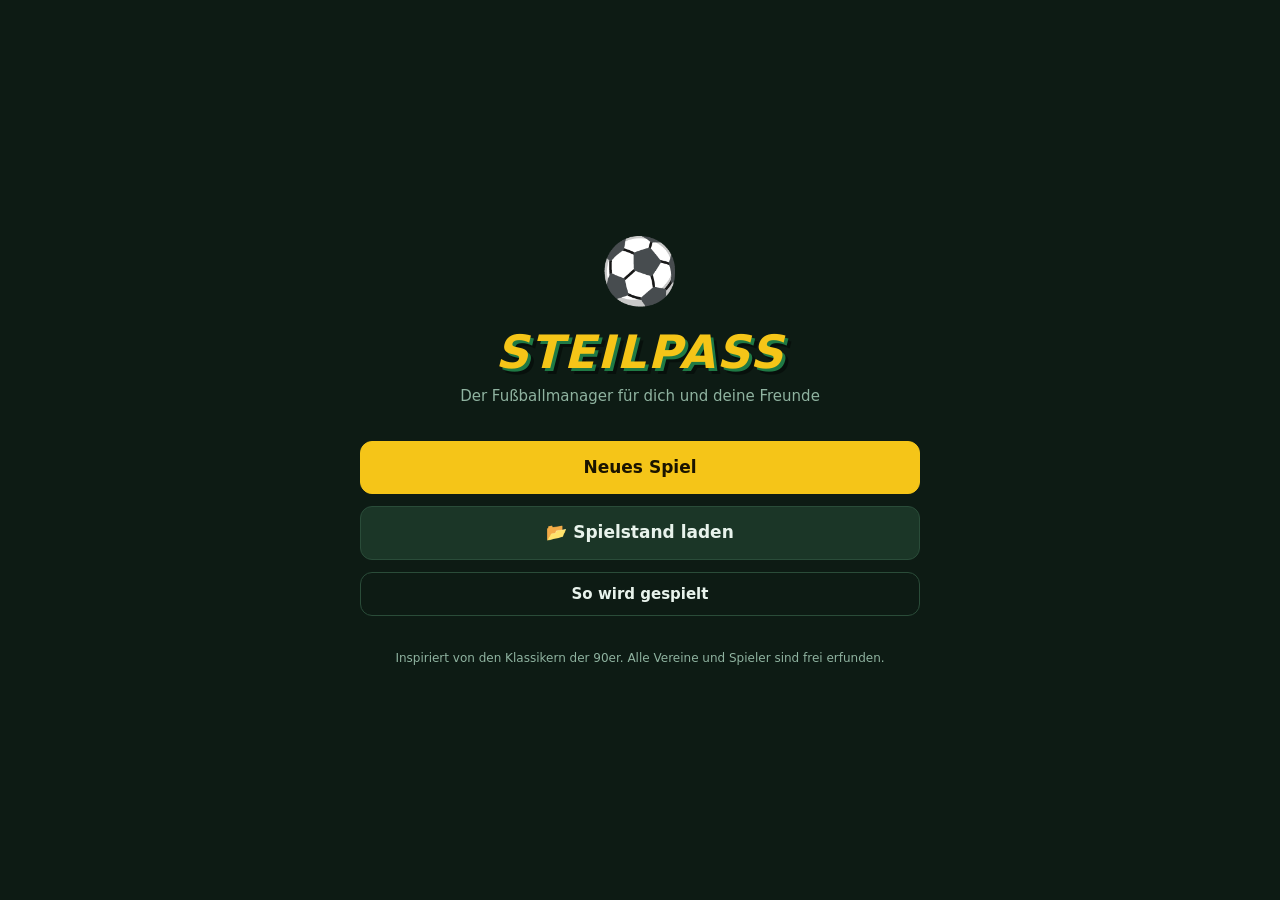
<file: fussballmanager/index.html>
<!doctype html>
<html lang="de">
<head>
  <meta charset="utf-8">
  <meta name="viewport" content="width=device-width, initial-scale=1, viewport-fit=cover">
  <meta name="theme-color" content="#0d1b14">
  <meta name="apple-mobile-web-app-capable" content="yes">
  <meta name="apple-mobile-web-app-status-bar-style" content="black-translucent">
  <meta name="apple-mobile-web-app-title" content="Steilpass">
  <meta name="description" content="Steilpass – Fußballmanager für bis zu 4 Freunde am Handy, inspiriert von Anstoß 2.">
  <title>Steilpass – Fußballmanager</title>
  <link rel="manifest" href="manifest.webmanifest">
  <link rel="icon" href="icon.svg" type="image/svg+xml">
  <link rel="apple-touch-icon" href="icon-192.png">
  <link rel="stylesheet" href="css/style.css">
</head>
<body>
  <div id="app"></div>
  <div id="sheet" class="sheet-wrap"></div>
  <div id="toast" role="status" aria-live="polite"></div>
  <input type="file" id="file" accept=".json,application/json" hidden>
  <script src="js/data.js"></script>
  <script src="js/engine.js"></script>
  <script src="js/ui.js"></script>
</body>
</html>
</file>
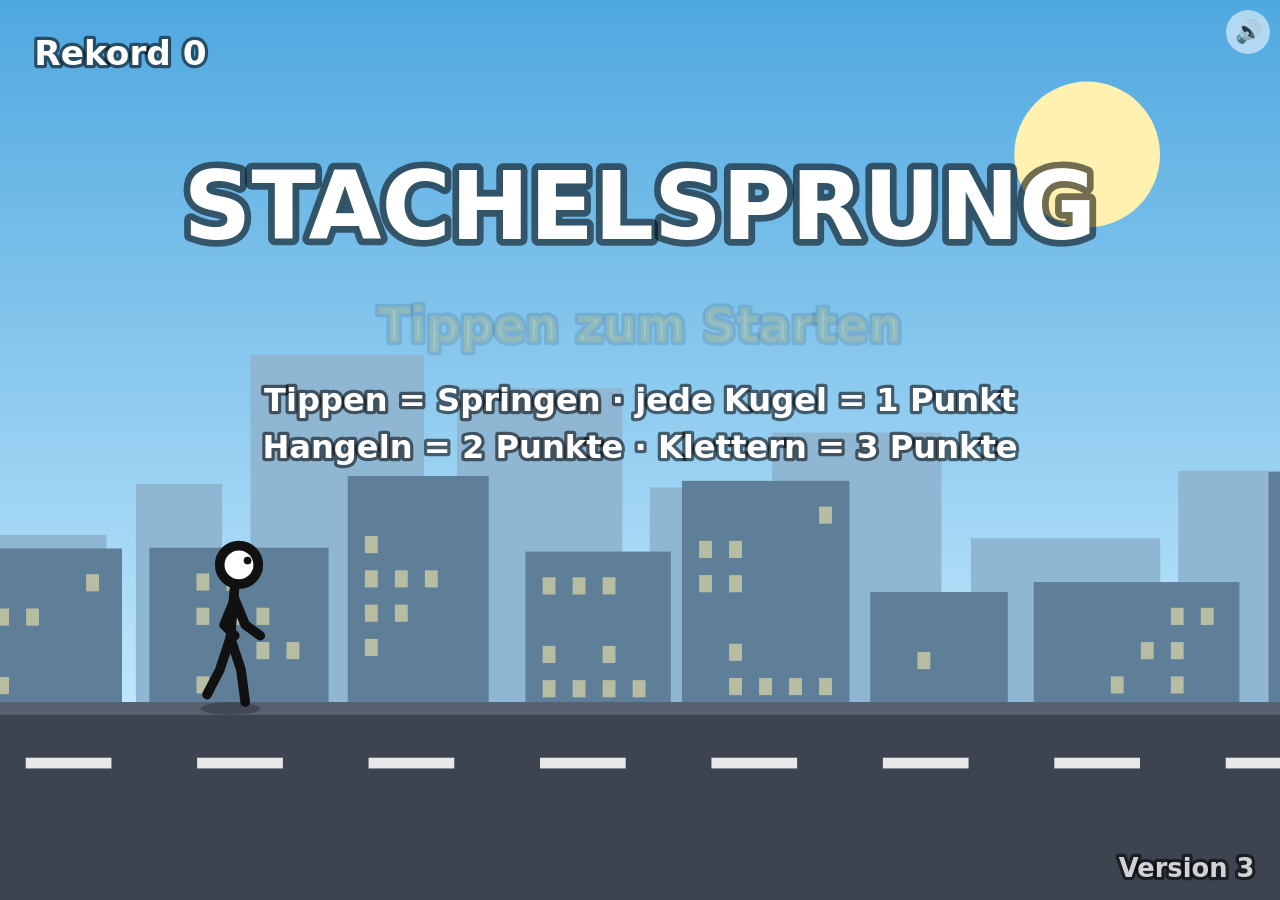
<file: stachelsprung/index.html>
<!doctype html>
<html lang="de">
<head>
  <meta charset="utf-8">
  <meta name="viewport" content="width=device-width, initial-scale=1, maximum-scale=1, user-scalable=no, viewport-fit=cover">
  <meta name="theme-color" content="#7ec8f0">
  <meta name="apple-mobile-web-app-capable" content="yes">
  <meta name="apple-mobile-web-app-status-bar-style" content="black-translucent">
  <meta name="apple-mobile-web-app-title" content="Stachelsprung">
  <meta name="description" content="Stachelsprung – tippen, springen, hangeln, klettern.">
  <title>Stachelsprung</title>
  <style>
    html, body {
      margin: 0; height: 100%; overflow: hidden;
      background: #7ec8f0;
      touch-action: none; user-select: none; -webkit-user-select: none;
      -webkit-touch-callout: none; -webkit-tap-highlight-color: transparent;
      font-family: system-ui, -apple-system, "Segoe UI", Roboto, sans-serif;
    }
    canvas { display: block; width: 100vw; height: 100vh; height: 100dvh; }
    #mute {
      position: fixed; top: calc(10px + env(safe-area-inset-top)); right: calc(10px + env(safe-area-inset-right));
      width: 44px; height: 44px; border: 0; border-radius: 22px;
      background: rgba(255,255,255,.55); font-size: 22px; line-height: 44px; padding: 0;
    }
  </style>
</head>
<body>
  <canvas id="c"></canvas>
  <button id="mute" aria-label="Ton an/aus">🔊</button>
<script>
(() => {
  'use strict';

  const canvas = document.getElementById('c');
  const ctx = canvas.getContext('2d');
  const muteBtn = document.getElementById('mute');

  // ---------- Einstellungen (alles in Welt-Einheiten) ----------
  const VERSION = '3';
  const GRAVITY = 2600;
  const JUMP_V = 950;
  const START_SPEED = 240;
  const MAX_SPEED = 950;
  const SPEED_PER_POINT = 9;
  const SPEED_PER_SEC = 2.5;
  const PLAYER_W = 26, PLAYER_H = 70;
  const REACH = 95;           // so hoch über den Füßen sind die Hände, wenn er sie hochreißt
  const JUMP_BUFFER = 0.13;   // Tipp kurz vor der Landung zählt trotzdem
  const COYOTE = 0.07;        // kurz nach Verlassen des Bodens darf man noch springen

  // Hangelstange
  const BAR_H = 190;          // Höhe der Stange über dem Boden
  const SPIKE_H = 22;
  // Wand
  const WALL_H = 230, WALL_W = 54;
  const CLIMB_STEP = 21;      // pro Tipp
  const CLIMB_SLIDE = 22;     // rutscht pro Sekunde zurück

  // ---------- Bildschirm ----------
  let dpr = 1, scale = 1, viewW = 0, viewH = 0, groundY = 0, playerX = 0;

  function resize() {
    dpr = Math.min(window.devicePixelRatio || 1, 3);
    const w = window.innerWidth, h = window.innerHeight;
    canvas.width = Math.round(w * dpr);
    canvas.height = Math.round(h * dpr);
    // Im Hochformat etwas herauszoomen, damit man die Hindernisse früh genug sieht
    scale = Math.min(h / 420, w / 460);
    viewW = w / scale;
    viewH = h / scale;
    // Im Hochformat den Boden höher setzen, damit das Geschehen in der Bildmitte liegt
    groundY = Math.min(viewH * 0.78, viewH * 0.45 + 180);
    playerX = Math.max(70, viewW * 0.18);
    buildSkyline();
  }

  // ---------- Hintergrund: Stadt-Silhouette ----------
  let skylineFar = [], skylineNear = [];
  function makeLayer(minH, maxH, minW, maxW) {
    const arr = [];
    let x = 0;
    while (x < viewW + 400) {
      const w = minW + Math.random() * (maxW - minW);
      const h = minH + Math.random() * (maxH - minH);
      const lit = [];
      for (let wy = 12; wy < h - 10; wy += 16)
        for (let wx = 8; wx < w - 10; wx += 14)
          if (Math.random() < 0.35) lit.push([wx, wy]);
      arr.push({ x, w, h, lit });
      x += w + 4 + Math.random() * 14;
    }
    arr.width = x;
    return arr;
  }
  function buildSkyline() {
    skylineFar = makeLayer(60, 170, 40, 90);
    skylineNear = makeLayer(40, 120, 50, 110);
  }

  // ---------- Ton ----------
  let audio = null, muted = false;
  try { muted = localStorage.getItem('stachelsprung-mute') === '1'; } catch (e) {}
  muteBtn.textContent = muted ? '🔇' : '🔊';
  function beep(freq, dur, type, vol, slide) {
    if (muted) return;
    try {
      if (!audio) audio = new (window.AudioContext || window.webkitAudioContext)();
      if (audio.state === 'suspended') audio.resume();
      const t = audio.currentTime;
      const o = audio.createOscillator(), g = audio.createGain();
      o.type = type || 'square';
      o.frequency.setValueAtTime(freq, t);
      if (slide) o.frequency.exponentialRampToValueAtTime(slide, t + dur);
      g.gain.setValueAtTime(vol || 0.08, t);
      g.gain.exponentialRampToValueAtTime(0.0001, t + dur);
      o.connect(g).connect(audio.destination);
      o.start(t); o.stop(t + dur);
    } catch (e) {}
  }
  const sfx = {
    jump: () => beep(380, 0.15, 'square', 0.05, 760),
    point: () => { beep(880, 0.08, 'triangle', 0.08); setTimeout(() => beep(1320, 0.1, 'triangle', 0.07), 70); },
    bonus: () => { beep(660, 0.08, 'triangle', 0.08); setTimeout(() => beep(990, 0.08, 'triangle', 0.08), 80); setTimeout(() => beep(1320, 0.14, 'triangle', 0.08), 160); },
    grab: () => beep(520, 0.07, 'triangle', 0.07),
    climb: () => beep(300 + Math.random() * 120, 0.05, 'square', 0.035),
    crash: () => beep(220, 0.45, 'sawtooth', 0.09, 50),
  };

  // ---------- Spielzustand ----------
  let state = 'start';      // 'start' | 'play' | 'over'
  let score = 0, best = 0, elapsed = 0, speed = START_SPEED;
  let distance = 0, overTime = 0, shake = 0, newBest = false, overMsg = null;
  let player, obstacles, popups, nextGap, spawnRight, jumpBufferT, hintsShown, introduced;
  try { best = parseInt(localStorage.getItem('stachelsprung-best'), 10) || 0; } catch (e) {}

  function reset() {
    score = 0; elapsed = 0; speed = START_SPEED; distance = 0; newBest = false; overMsg = null;
    player = {
      y: 0, vy: 0, onGround: true, airT: 0, runPhase: 0, dead: false, deadRot: 0,
      hang: null,     // Hangelstange, an der er gerade hängt
      climb: null,    // Wand, die er gerade hochklettert
      climbH: 0, climbT: 0, climbLimit: 0, climbPhase: 0,
    };
    obstacles = []; popups = [];
    nextGap = 380;  // erster Abstand: man hat etwas Zeit
    spawnRight = viewW + 30;  // rechte Kante der zuletzt erzeugten Welle
    jumpBufferT = 0;
    hintsShown = { bar: 0, wall: 0 };
    introduced = { bar: false, wall: false };
  }
  reset();

  function startGame() {
    reset();
    state = 'play';
  }

  function gameOver(msg) {
    state = 'over';
    overMsg = msg || null;
    overTime = 0;
    shake = 14;
    player.dead = true;
    player.hang = null;
    player.climb = null;
    player.vy = -500;
    sfx.crash();
    if (navigator.vibrate) { try { navigator.vibrate(120); } catch (e) {} }
    if (score > best) {
      best = score; newBest = true;
      try { localStorage.setItem('stachelsprung-best', String(best)); } catch (e) {}
    }
  }

  function tryJump() {
    if (player.hang || player.climb) return false;
    const canJump = player.onGround || player.airT < COYOTE;
    if (canJump && player.vy >= 0) {
      player.vy = -JUMP_V;
      player.onGround = false;
      player.airT = COYOTE;
      jumpBufferT = 0;
      sfx.jump();
      return true;
    }
    return false;
  }

  function addScore(n, y) {
    score += n;
    popups.push({ x: playerX, y, t: 0, txt: '+' + n });
    if (n > 1) sfx.bonus(); else sfx.point();
  }

  function press() {
    if (state === 'start') { startGame(); tryJump(); return; }
    if (state === 'over') { if (overTime > 0.7) startGame(); return; }
    if (player.climb) {
      player.climbH += CLIMB_STEP;
      player.climbPhase++;
      sfx.climb();
      return;
    }
    if (player.hang) return;
    if (!tryJump()) jumpBufferT = JUMP_BUFFER;
  }

  // ---------- Eingabe ----------
  canvas.addEventListener('pointerdown', e => { e.preventDefault(); press(); });
  window.addEventListener('keydown', e => {
    if (e.code === 'Space' || e.code === 'ArrowUp' || e.code === 'KeyW' || e.code === 'Enter') {
      e.preventDefault();
      if (!e.repeat) press();
    }
  });
  muteBtn.addEventListener('pointerdown', e => e.stopPropagation());
  muteBtn.addEventListener('click', () => {
    muted = !muted;
    muteBtn.textContent = muted ? '🔇' : '🔊';
    try { localStorage.setItem('stachelsprung-mute', muted ? '1' : '0'); } catch (e) {}
  });
  document.addEventListener('contextmenu', e => e.preventDefault());

  // ---------- Hindernisse ----------
  // Alle Hindernisse haben x (linke Kante) und w (Breite) in Welt-Einheiten.
  function addBall(x) {
    // Später werden die Kugeln etwas größer
    const r = 20 + Math.random() * 6 + Math.min(score, 40) * 0.15;
    obstacles.push({ type: 'ball', x, w: 2 * r, r, rot: 0, scored: false });
    return 2 * r;
  }

  function addBar(x) {
    // Stachelfeld darunter ist immer länger als ein Sprung weit reicht
    const spikeW = speed * 0.95 + 130;
    const lead = 70, tail = 50;
    obstacles.push({ type: 'bar', x, w: lead + spikeW + tail, sx: lead, sw: spikeW, scored: false });
    return lead + spikeW + tail;
  }

  function addWall(x) {
    obstacles.push({ type: 'wall', x, w: WALL_W, h: WALL_H, scored: false });
    return WALL_W;
  }

  // Verschiebt alle Hindernisse (und die Spawn-Kante) um d
  function shiftWorld(d) {
    for (const o of obstacles) o.x += d;
    spawnRight += d;
  }

  function spawnWave() {
    const x = viewW + 30;
    const before = obstacles.length;
    const airTime = 2 * JUMP_V / GRAVITY;
    let extra = 0;  // zusätzlicher Abstand danach (z. B. Sturz von der Wand)
    const roll = Math.random();
    // Stange und Wand kommen garantiert früh (bei 3 bzw. 6 Punkten), danach zufällig
    const bar = score >= 3 && (!introduced.bar || roll < 0.17);
    const wall = !bar && score >= 6 && (!introduced.wall || roll < 0.34);
    if (bar) {
      introduced.bar = true;
      addBar(x);
    } else if (wall) {
      introduced.wall = true;
      addWall(x);
      extra = speed * 0.45;
    } else {
      const w = addBall(x);
      // Ab 15 Punkten kommen manchmal zwei Kugeln direkt hintereinander
      if (score >= 15 && Math.random() < 0.22) addBall(x + w + 2);
    }
    spawnRight = x;
    for (let i = before; i < obstacles.length; i++) spawnRight = Math.max(spawnRight, obstacles[i].x + obstacles[i].w);
    // Abstand zur nächsten Welle: nie kürzer als ein Sprung + Landung
    const minGap = speed * (airTime + 0.18) + 60 + extra;
    const spread = 220 + 380 * Math.max(0.25, 1 - score / 60);
    nextGap = minGap + Math.random() * spread;
  }

  // ---------- Update ----------
  function update(dt) {
    if (state === 'over') overTime += dt;
    if (shake > 0) shake = Math.max(0, shake - dt * 40);

    // Popups
    for (const p of popups) { p.t += dt; p.y -= 40 * dt; }
    popups = popups.filter(p => p.t < 0.8);

    if (state === 'start') {
      player.runPhase += dt * 6;
      distance += 60 * dt;
      return;
    }

    if (state === 'over') {
      // Strichmännchen fällt um
      player.vy += GRAVITY * dt;
      player.y = Math.min(0, player.y + player.vy * dt);
      if (player.y === 0) player.vy = 0;
      player.deadRot = Math.min(Math.PI / 2, player.deadRot + dt * 6);
      return;
    }

    // --- Spiel läuft ---
    elapsed += dt;
    speed = Math.min(MAX_SPEED, START_SPEED + score * SPEED_PER_POINT + elapsed * SPEED_PER_SEC);
    if (jumpBufferT > 0) jumpBufferT -= dt;

    const left = playerX - PLAYER_W / 2, right = playerX + PLAYER_W / 2;

    // --- Klettern: Welt steht still, nur schnelles Tippen bringt ihn hoch ---
    if (player.climb) {
      const wall = player.climb;
      player.climbT += dt;
      player.climbH = Math.max(0, player.climbH - CLIMB_SLIDE * dt);
      player.y = -player.climbH;
      if (player.climbH >= wall.h - 8) {
        // Oben angekommen: auf die Wand ziehen und weiterlaufen
        player.climb = null;
        player.y = -wall.h;
        player.vy = 0;
        player.onGround = true;
        jumpBufferT = 0;
        wall.scored = true;
        addScore(3, groundY - wall.h - PLAYER_H - 20);
        // ein Stück auf die Wand schieben, damit er sicher oben steht
        shiftWorld(-PLAYER_W * 0.6);
      } else if (player.climbT > player.climbLimit) {
        gameOver('Zu langsam geklettert!');
      }
      return;
    }

    const dx = speed * dt;
    distance += dx;
    shiftWorld(-dx);
    for (const o of obstacles) if (o.type === 'ball') o.rot -= dx / o.r;
    obstacles = obstacles.filter(o => o.x + o.w > -60);

    // --- Hangeln: hängt an der Stange, bis sie zu Ende ist ---
    if (player.hang) {
      const bar = player.hang;
      player.y = -(BAR_H - REACH);
      player.vy = 0;
      player.climbPhase += dt * (4 + speed / 60);
      if (playerX > bar.x + bar.w - 8) {
        player.hang = null;   // loslassen und runterfallen
        player.onGround = false;
        if (!bar.scored) { bar.scored = true; addScore(2, groundY + player.y - PLAYER_H - 20); }
      }
    } else {
      // Normale Physik. Boden ist 0 oder die Oberkante einer Wand, auf der er steht.
      const prevH = -player.y;
      player.vy += GRAVITY * dt;
      player.y += player.vy * dt;
      let floorH = 0;
      for (const o of obstacles) {
        if (o.type === 'wall' && right > o.x && left < o.x + o.w && prevH >= o.h - 0.5) floorH = o.h;
      }
      if (-player.y <= floorH) {
        player.y = -floorH; player.vy = 0;
        if (!player.onGround) { player.onGround = true; player.airT = 0; }
        if (jumpBufferT > 0) tryJump();
      } else {
        player.onGround = false;
        player.airT += dt;
      }
    }
    player.runPhase += dt * (6 + speed / 45);

    // Neue Hindernisse. Der Abstand wird an der Spawn-Kante gemessen, nicht an den
    // noch sichtbaren Hindernissen: im Hochformat ist der Abstand bei hohem Tempo
    // breiter als der Bildschirm, die letzte Kugel ist dann schon links verschwunden.
    if ((viewW + 30) - spawnRight >= nextGap) spawnWave();

    // Kollision & Punkte
    const height = -player.y;
    const bottom = groundY + player.y, top = bottom - PLAYER_H;
    for (const o of obstacles) {
      if (o.type === 'ball') {
        const cx = o.x + o.r, cy = groundY - o.r;
        const nx = Math.max(left, Math.min(cx, right));
        const ny = Math.max(top, Math.min(cy, bottom));
        const hitR = o.r * 0.82;  // etwas gnädig, die Stacheln sind spitz
        if ((cx - nx) ** 2 + (cy - ny) ** 2 < hitR * hitR) { gameOver(); return; }
        if (!o.scored && o.x + o.w < left) {
          o.scored = true;
          addScore(1, bottom - PLAYER_H - 20);
        }
      } else if (o.type === 'bar') {
        const inBar = playerX >= o.x && playerX <= o.x + o.w;
        // Festhalten, sobald die Hände die Stange erreichen
        if (!player.hang && inBar && !player.onGround && height + REACH >= BAR_H) {
          player.hang = o;
          player.climbPhase = 0;
          sfx.grab();
        }
        // Ins Stachelfeld gefallen?
        const sL = o.x + o.sx + 4, sR = o.x + o.sx + o.sw - 4;
        if (!player.hang && height < SPIKE_H - 4 && right > sL && left < sR) { gameOver(); return; }
      } else if (o.type === 'wall') {
        // Gegen die Wand gelaufen oder gesprungen: festhalten und klettern
        if (right > o.x && left < o.x + o.w && height < o.h - 0.5 && !o.scored) {
          shiftWorld(right - o.x);
          player.climb = o;
          player.climbH = height;
          player.climbT = 0;
          player.climbLimit = Math.max(3.3, 4.6 - score * 0.015);
          player.vy = 0;
          player.onGround = false;
          jumpBufferT = 0;
          sfx.grab();
          return;
        }
      }
    }
  }

  // ---------- Zeichnen ----------
  function drawSky() {
    const g = ctx.createLinearGradient(0, 0, 0, groundY);
    g.addColorStop(0, '#4fa8e0');
    g.addColorStop(1, '#bfe6fb');
    ctx.fillStyle = g;
    ctx.fillRect(0, 0, viewW, groundY + 1);
    // Sonne
    ctx.fillStyle = '#fff2b0';
    ctx.beginPath(); ctx.arc(viewW - 90, Math.max(70, groundY * 0.22), 34, 0, Math.PI * 2); ctx.fill();
  }

  function drawLayer(layer, factor, color, winColor) {
    const off = (distance * factor) % layer.width;
    for (let rep = 0; rep < 2; rep++) {
      for (const b of layer) {
        const x = b.x - off + rep * layer.width;
        if (x > viewW || x + b.w < 0) continue;
        ctx.fillStyle = color;
        ctx.fillRect(x, groundY - b.h, b.w, b.h);
        if (winColor) {
          ctx.fillStyle = winColor;
          for (const [wx, wy] of b.lit) ctx.fillRect(x + wx, groundY - b.h + wy, 6, 8);
        }
      }
    }
  }

  function drawGround() {
    ctx.fillStyle = '#3d4450';
    ctx.fillRect(0, groundY, viewW, viewH - groundY);
    ctx.fillStyle = '#596170';
    ctx.fillRect(0, groundY, viewW, 6);
    // Fahrbahnmarkierung
    ctx.fillStyle = '#e8e8e8';
    const off = distance % 80;
    for (let x = -off; x < viewW; x += 80) ctx.fillRect(x, groundY + 26, 40, 5);
  }

  function drawBall(b) {
    const cy = groundY - b.r;
    ctx.save();
    ctx.translate(b.x + b.r, cy);
    ctx.rotate(b.rot);
    // Stacheln
    const spikes = 12, spikeLen = b.r * 0.42;
    ctx.fillStyle = '#c9ced6';
    ctx.strokeStyle = '#2a2d33';
    ctx.lineWidth = 2;
    ctx.beginPath();
    for (let i = 0; i < spikes; i++) {
      const a = (i / spikes) * Math.PI * 2;
      const a1 = a - 0.2, a2 = a + 0.2;
      const rIn = b.r * 0.8, rOut = b.r + spikeLen * 0.55;
      ctx.moveTo(Math.cos(a1) * rIn, Math.sin(a1) * rIn);
      ctx.lineTo(Math.cos(a) * rOut, Math.sin(a) * rOut);
      ctx.lineTo(Math.cos(a2) * rIn, Math.sin(a2) * rIn);
    }
    ctx.fill(); ctx.stroke();
    // Kugel
    const g = ctx.createRadialGradient(-b.r * 0.3, -b.r * 0.3, b.r * 0.1, 0, 0, b.r * 0.85);
    g.addColorStop(0, '#9aa1ab');
    g.addColorStop(1, '#3a3f47');
    ctx.fillStyle = g;
    ctx.beginPath(); ctx.arc(0, 0, b.r * 0.85, 0, Math.PI * 2); ctx.fill();
    ctx.stroke();
    // Markierung, damit man das Rollen sieht
    ctx.fillStyle = '#c0392b';
    ctx.beginPath(); ctx.arc(b.r * 0.4, 0, b.r * 0.14, 0, Math.PI * 2); ctx.fill();
    ctx.restore();
  }

  function drawBarBack(o) {
    // Pfosten (hinter dem Spieler)
    ctx.strokeStyle = '#6b4a2b';
    ctx.lineWidth = 6;
    ctx.lineCap = 'butt';
    ctx.beginPath();
    ctx.moveTo(o.x + 4, groundY); ctx.lineTo(o.x + 4, groundY - BAR_H - 6);
    ctx.moveTo(o.x + o.w - 4, groundY); ctx.lineTo(o.x + o.w - 4, groundY - BAR_H - 6);
    ctx.stroke();
    // Stachelfeld
    const sx = o.x + o.sx;
    ctx.fillStyle = '#7a1f1f';
    ctx.fillRect(sx, groundY - 5, o.sw, 5);
    ctx.fillStyle = '#c9ced6';
    ctx.strokeStyle = '#2a2d33';
    ctx.lineWidth = 1.5;
    ctx.beginPath();
    const n = Math.max(3, Math.round(o.sw / 16));
    const step = o.sw / n;
    for (let i = 0; i < n; i++) {
      const x0 = sx + i * step;
      ctx.moveTo(x0, groundY - 4);
      ctx.lineTo(x0 + step / 2, groundY - SPIKE_H);
      ctx.lineTo(x0 + step, groundY - 4);
    }
    ctx.closePath();
    ctx.fill(); ctx.stroke();
  }

  function drawBarFront(o) {
    // Die Stange selbst (vor dem Spieler, damit die Hände sie greifen)
    const y = groundY - BAR_H;
    ctx.strokeStyle = '#2a2d33';
    ctx.lineWidth = 7;
    ctx.lineCap = 'round';
    ctx.beginPath(); ctx.moveTo(o.x, y); ctx.lineTo(o.x + o.w, y); ctx.stroke();
    ctx.strokeStyle = '#d7dbe0';
    ctx.lineWidth = 3;
    ctx.beginPath(); ctx.moveTo(o.x + 2, y - 1); ctx.lineTo(o.x + o.w - 2, y - 1); ctx.stroke();
  }

  function drawWall(o) {
    const x = o.x, y = groundY - o.h;
    ctx.fillStyle = '#a5523a';
    ctx.fillRect(x, y, o.w, o.h);
    // Ziegel
    ctx.strokeStyle = 'rgba(60,25,15,0.55)';
    ctx.lineWidth = 1.5;
    ctx.beginPath();
    const bh = 14, bw = 27;
    for (let row = 0, yy = groundY; yy > y; row++, yy -= bh) {
      ctx.moveTo(x, yy); ctx.lineTo(x + o.w, yy);
      for (let xx = x + (row % 2 ? bw / 2 : 0); xx < x + o.w; xx += bw) {
        ctx.moveTo(xx, yy); ctx.lineTo(xx, Math.max(y, yy - bh));
      }
    }
    ctx.stroke();
    // Abdeckung oben
    ctx.fillStyle = '#6f7682';
    ctx.fillRect(x - 4, y - 6, o.w + 8, 8);
  }

  function drawStickman() {
    const footY = groundY + player.y;
    ctx.save();
    ctx.translate(playerX, footY);
    if (player.dead) ctx.rotate(-player.deadRot);
    ctx.strokeStyle = '#111';
    ctx.lineWidth = 4.5;
    ctx.lineCap = 'round';
    ctx.lineJoin = 'round';

    const hipY = -30, neckY = -54, headR = 9, shY = neckY + 6;
    const mode = player.dead ? 'dead'
      : player.climb ? 'climb'
      : player.hang ? 'hang'
      : (!player.onGround && state === 'play') ? 'air' : 'run';
    const s = Math.sin(player.runPhase);

    // Beine
    ctx.beginPath();
    if (mode === 'air') {
      ctx.moveTo(0, hipY); ctx.lineTo(10, hipY + 12); ctx.lineTo(4, hipY + 26);
      ctx.moveTo(0, hipY); ctx.lineTo(-6, hipY + 14); ctx.lineTo(-14, hipY + 22);
    } else if (mode === 'dead') {
      ctx.moveTo(0, hipY); ctx.lineTo(8, 0);
      ctx.moveTo(0, hipY); ctx.lineTo(-8, 0);
    } else if (mode === 'hang') {
      const sw = Math.sin(player.climbPhase) * 5;
      ctx.moveTo(0, hipY); ctx.lineTo(4 + sw, hipY + 14); ctx.lineTo(2 + sw, hipY + 29);
      ctx.moveTo(0, hipY); ctx.lineTo(-3 - sw, hipY + 14); ctx.lineTo(-2 - sw, hipY + 29);
    } else if (mode === 'climb') {
      // Füße an der Wand, abwechselnd hoch
      const up = player.climbPhase % 2 ? 1 : 0;
      ctx.moveTo(0, hipY); ctx.lineTo(10, hipY + 6 - up * 6); ctx.lineTo(13, hipY + 18 - up * 8);
      ctx.moveTo(0, hipY); ctx.lineTo(9, hipY + 14 - (1 - up) * 6); ctx.lineTo(13, hipY + 28 - (1 - up) * 8);
    } else {
      for (const ph of [s, -s]) {
        const kneeX = ph * 10, kneeY = hipY + 15;
        const footX = ph * 14 - (ph < 0 ? 4 : 0);
        const fy = ph < 0 ? -Math.abs(ph) * 7 : 0;
        ctx.moveTo(0, hipY); ctx.lineTo(kneeX, kneeY); ctx.lineTo(footX, fy);
      }
    }
    ctx.stroke();

    // Körper
    ctx.beginPath(); ctx.moveTo(0, hipY); ctx.lineTo(2, neckY); ctx.stroke();

    // Arme
    ctx.beginPath();
    if (mode === 'air') {
      ctx.moveTo(2, shY); ctx.lineTo(14, shY - 12); ctx.lineTo(20, shY - 24);
      ctx.moveTo(2, shY); ctx.lineTo(-10, shY - 10); ctx.lineTo(-16, shY - 22);
    } else if (mode === 'dead') {
      ctx.moveTo(2, shY); ctx.lineTo(16, shY + 6);
      ctx.moveTo(2, shY); ctx.lineTo(-12, shY + 8);
    } else if (mode === 'hang') {
      // Hände an der Stange, Hand über Hand
      const a = Math.sin(player.climbPhase) * 9;
      const handY = -REACH;
      ctx.moveTo(2, shY); ctx.lineTo(4 + a * 0.5, shY - 22); ctx.lineTo(6 + a, handY);
      ctx.moveTo(2, shY); ctx.lineTo(0 - a * 0.5, shY - 22); ctx.lineTo(-2 - a, handY);
    } else if (mode === 'climb') {
      const up = player.climbPhase % 2 ? 1 : 0;
      ctx.moveTo(2, shY); ctx.lineTo(10, shY - 10); ctx.lineTo(13, shY - 22 - up * 8);
      ctx.moveTo(2, shY); ctx.lineTo(11, shY - 4); ctx.lineTo(13, shY - 12 - (1 - up) * 8);
    } else {
      for (const ph of [-s, s]) {
        ctx.moveTo(2, shY); ctx.lineTo(2 + ph * 10, shY + 12); ctx.lineTo(8 + ph * 12, shY + 20 - Math.abs(ph) * 6);
      }
    }
    ctx.stroke();

    // Kopf
    ctx.fillStyle = '#fff';
    ctx.beginPath(); ctx.arc(4, neckY - headR - 1, headR, 0, Math.PI * 2); ctx.fill(); ctx.stroke();
    // Auge(n)
    ctx.fillStyle = '#111';
    if (player.dead) {
      ctx.lineWidth = 1.8;
      const ex = 8, ey = neckY - headR - 3;
      ctx.beginPath();
      ctx.moveTo(ex - 2.5, ey - 2.5); ctx.lineTo(ex + 2.5, ey + 2.5);
      ctx.moveTo(ex + 2.5, ey - 2.5); ctx.lineTo(ex - 2.5, ey + 2.5);
      ctx.stroke();
    } else {
      ctx.beginPath(); ctx.arc(8, neckY - headR - (mode === 'climb' ? 5 : 3), 1.8, 0, Math.PI * 2); ctx.fill();
    }
    ctx.restore();

    // Schatten (nur wenn Boden darunter)
    if (!player.dead && !player.climb) {
      const k = Math.max(0.3, 1 + player.y / 250);
      ctx.fillStyle = 'rgba(0,0,0,0.25)';
      ctx.beginPath(); ctx.ellipse(playerX, groundY + 3, 14 * k, 3 * k, 0, 0, Math.PI * 2); ctx.fill();
    }
  }

  function text(str, x, y, size, color, align, weight) {
    ctx.font = `${weight || 800} ${size}px system-ui, -apple-system, "Segoe UI", Roboto, sans-serif`;
    ctx.textAlign = align || 'center';
    ctx.textBaseline = 'middle';
    ctx.lineWidth = Math.max(3, size / 7);
    ctx.lineJoin = 'round';
    ctx.strokeStyle = 'rgba(0,0,0,0.55)';
    ctx.strokeText(str, x, y);
    ctx.fillStyle = color || '#fff';
    ctx.fillText(str, x, y);
  }

  function drawHints() {
    if (state !== 'play') return;
    // Die ersten zwei Male pro Runde erklären, was zu tun ist
    for (const o of obstacles) {
      if (o.scored || o.x > viewW || o.x < playerX - 20) continue;
      if (o.hintId === undefined) o.hintId = hintsShown[o.type]++;
      if (o.hintId > 1) continue;
      if (o.type === 'bar' && !player.hang) {
        text('Hochspringen & festhalten!', Math.max(130, Math.min(viewW - 130, o.x + 60)), groundY - BAR_H - 34, 17, '#ffe066');
      } else if (o.type === 'wall' && !player.climb) {
        text('Schnell tippen = klettern!', Math.max(130, Math.min(viewW - 130, o.x + o.w / 2)), groundY - o.h - 34, 17, '#ffe066');
      }
    }
    // Während des Kletterns: Zeitbalken und Aufforderung
    if (player.climb) {
      const left = 1 - player.climbT / player.climbLimit;
      const bw = 120, bx = playerX - 20, by = groundY - player.climb.h - 60;
      ctx.fillStyle = 'rgba(0,0,0,0.45)';
      ctx.fillRect(bx - 2, by - 2, bw + 4, 14);
      ctx.fillStyle = left > 0.35 ? '#5fd35f' : '#ff6b6b';
      ctx.fillRect(bx, by, bw * Math.max(0, left), 10);
      const pulse = 1 + 0.08 * Math.sin(performance.now() / 60);
      text('TIPP TIPP TIPP!', bx + bw / 2, by - 20, 20 * pulse, '#ffe066');
    }
  }

  function drawHud() {
    if (state !== 'start') {
      text(String(score), viewW / 2, 46, 48, '#fff');
    }
    text('Rekord ' + best, 16, 26, 16, '#fff', 'left', 700);

    for (const p of popups) {
      ctx.globalAlpha = 1 - p.t / 0.8;
      text(p.txt, p.x, Math.max(64, p.y), p.txt === '+1' ? 22 : 28, '#ffe066');
      ctx.globalAlpha = 1;
    }

    // nicht mit der Punktzahl oben überlappen (Querformat ist niedrig)
    const midY = Math.max(140, Math.min(groundY * 0.42, groundY - 150));
    if (state === 'start') {
      text('STACHELSPRUNG', viewW / 2, midY - 40, Math.min(44, viewW / 9), '#fff');
      const blink = 0.6 + 0.4 * Math.sin(performance.now() / 250);
      ctx.globalAlpha = blink;
      text('Tippen zum Starten', viewW / 2, midY + 14, 22, '#ffe066');
      ctx.globalAlpha = 1;
      text('Tippen = Springen · jede Kugel = 1 Punkt', viewW / 2, midY + 48, 15, '#fff', 'center', 600);
      text('Hangeln = 2 Punkte · Klettern = 3 Punkte', viewW / 2, midY + 70, 15, '#fff', 'center', 600);
      text('Version ' + VERSION, viewW - 12, viewH - 14, 12, 'rgba(255,255,255,0.8)', 'right', 600);
    } else if (state === 'over') {
      text('AUTSCH!', viewW / 2, midY - 52, 44, '#ff6b6b');
      if (overMsg) text(overMsg, viewW / 2, midY - 14, 18, '#fff', 'center', 700);
      text(score + (score === 1 ? ' Punkt' : ' Punkte'), viewW / 2, midY + 16, 26, '#fff');
      if (newBest) text('Neuer Rekord!', viewW / 2, midY + 46, 20, '#ffe066');
      if (overTime > 0.7) {
        const blink = 0.6 + 0.4 * Math.sin(performance.now() / 250);
        ctx.globalAlpha = blink;
        text('Tippen für neue Runde', viewW / 2, midY + 80, 20, '#fff', 'center', 700);
        ctx.globalAlpha = 1;
      }
    }
  }

  function render() {
    ctx.setTransform(dpr * scale, 0, 0, dpr * scale, 0, 0);
    if (shake > 0) ctx.translate((Math.random() - 0.5) * shake, (Math.random() - 0.5) * shake);
    drawSky();
    drawLayer(skylineFar, 0.15, '#8fb6d2', null);
    drawLayer(skylineNear, 0.35, '#5f7f99', 'rgba(255,240,170,0.55)');
    drawGround();
    for (const o of obstacles) {
      if (o.type === 'ball') drawBall(o);
      else if (o.type === 'bar') drawBarBack(o);
      else if (o.type === 'wall') drawWall(o);
    }
    drawStickman();
    for (const o of obstacles) if (o.type === 'bar') drawBarFront(o);
    drawHints();
    drawHud();
  }

  // ---------- Schleife ----------
  let lastT = performance.now();
  function frame(t) {
    let dt = (t - lastT) / 1000;
    lastT = t;
    if (dt > 0.05) dt = 0.05;           // nach Tab-Wechsel nicht durch Hindernisse teleportieren
    // In kleinen Schritten rechnen, damit schnelle Kugeln nicht durchrutschen
    const steps = Math.ceil(dt / (1 / 120));
    for (let i = 0; i < steps; i++) update(dt / steps);
    render();
    requestAnimationFrame(frame);
  }

  window.addEventListener('resize', resize);
  document.addEventListener('visibilitychange', () => { lastT = performance.now(); });
  resize();
  requestAnimationFrame(t => { lastT = t; frame(t); });
})();
</script>
</body>
</html>
</file>
<file: fussballmanager/css/style.css>
:root {
  --bg: #0d1b14;
  --panel: #142a1e;
  --panel2: #1b3627;
  --line: #2a4c39;
  --text: #e8f3ec;
  --muted: #8fb3a0;
  --accent: #f5c518;
  --green: #3ddc84;
  --red: #ff6363;
  --blue: #5aa9ff;
  --radius: 14px;
  --nav: 64px;
  --safe-b: env(safe-area-inset-bottom, 0px);
}
* { box-sizing: border-box; -webkit-tap-highlight-color: transparent; }
html, body { margin: 0; background: var(--bg); color: var(--text); }
body {
  font: 15px/1.4 system-ui, -apple-system, "Segoe UI", Roboto, sans-serif;
  min-height: 100vh;
  overscroll-behavior-y: none;
}
#app { max-width: 600px; margin: 0 auto; min-height: 100vh; }
button { font: inherit; color: inherit; cursor: pointer; }
button:disabled { opacity: .4; cursor: default; }
h1, h2, h3 { margin: 0 0 8px; line-height: 1.2; }
h2 { font-size: 22px; }
h3 { font-size: 18px; }
p { margin: 6px 0; }
small { font-size: 12px; }
.muted { color: var(--muted); }
.small { font-size: 13px; }
.center { text-align: center; justify-content: center; }
.mt { margin-top: 12px; }
.grow { flex: 1; min-width: 0; }
.row { display: flex; align-items: center; gap: 8px; }
.row.gap, .col.gap { gap: 10px; }
.col { display: flex; flex-direction: column; }
.neg { color: var(--red); }
.pos { color: var(--green); }

/* Buttons & Chips */
.btn {
  background: var(--panel2); border: 1px solid var(--line); border-radius: 12px;
  padding: 10px 14px; font-weight: 600; min-height: 44px;
}
.btn:active { transform: scale(.98); }
.btn.primary { background: var(--accent); color: #1a1400; border-color: var(--accent); }
.btn.ghost { background: transparent; }
.btn.danger { color: var(--red); border-color: #6b2b2b; }
.btn.small { padding: 6px 12px; min-height: 36px; font-size: 14px; }
.btn.big { padding: 14px 18px; font-size: 17px; width: 100%; }
.btn.block { width: 100%; display: block; margin-top: 8px; }
.icon { background: none; border: 0; font-size: 22px; width: 44px; height: 44px; }
.chips { display: flex; flex-wrap: wrap; gap: 8px; margin: 8px 0; }
.chip {
  border: 1px solid var(--line); background: var(--panel); border-radius: 999px;
  padding: 8px 14px; font-size: 14px; font-weight: 600; min-height: 38px;
}
.chip.on { background: var(--accent); color: #1a1400; border-color: var(--accent); }
.chips.seg { flex-wrap: nowrap; background: var(--panel); border-radius: 12px; padding: 4px; gap: 4px; }
.chips.seg .chip { flex: 1; border: 0; background: transparent; border-radius: 9px; }
.chips.seg .chip.on { background: var(--panel2); color: var(--accent); }

/* Titel */
.title-screen { min-height: 100vh; display: flex; flex-direction: column; justify-content: center; padding: 24px 20px calc(24px + var(--safe-b)); gap: 28px; }
.logo { text-align: center; }
.logo .ball { font-size: 64px; animation: bounce 1.6s ease-in-out infinite; }
.logo h1 {
  font-size: 46px; font-weight: 900; font-style: italic; letter-spacing: 2px; margin: 8px 0 4px;
  color: var(--accent); text-shadow: 3px 3px 0 #1f7a45, 6px 6px 0 rgba(0,0,0,.4);
}
.logo p { color: var(--muted); }
.menu { display: flex; flex-direction: column; gap: 12px; }
.foot { text-align: center; color: var(--muted); font-size: 12px; }
@keyframes bounce { 50% { transform: translateY(-10px) rotate(20deg); } }

/* Setup */
.page { padding: 12px 16px calc(var(--nav) + 90px + var(--safe-b)); }
.setup { padding-bottom: 40px; }
.field { display: flex; flex-direction: column; gap: 4px; margin: 12px 0; }
.field span { font-size: 13px; color: var(--muted); }
.field input {
  font: inherit; font-size: 16px; padding: 12px; border-radius: 12px; border: 1px solid var(--line);
  background: var(--panel); color: var(--text);
}
.list { display: flex; flex-direction: column; gap: 8px; margin: 12px 0; }
.clubpick {
  display: flex; align-items: center; gap: 12px; text-align: left; padding: 12px;
  background: var(--panel); border: 1px solid var(--line); border-radius: var(--radius);
}
.clubpick small { display: block; color: var(--muted); }
.clubpick .rep { width: 60px; }
.clubpick.taken { border-color: var(--accent); }

/* Badge & Balken */
.badge {
  display: inline-flex; align-items: center; justify-content: center; flex: none;
  width: 34px; height: 34px; border-radius: 50%; font-size: 10px; font-weight: 800; letter-spacing: .3px;
  box-shadow: inset 0 0 0 2px rgba(255,255,255,.25); vertical-align: middle;
}
.badge.big { width: 48px; height: 48px; font-size: 13px; }
.bar { height: 6px; background: rgba(255,255,255,.08); border-radius: 3px; overflow: hidden; margin: 4px 0; }
.bar i { display: block; height: 100%; border-radius: 3px; }
.stars { color: var(--accent); letter-spacing: 1px; }
.stars s { text-decoration: none; color: rgba(255,255,255,.15); }
.tag { display: inline-block; font-size: 11px; padding: 1px 5px; border-radius: 6px; background: var(--panel2); margin-left: 2px; font-weight: 600; }
.tag.red { background: rgba(255,99,99,.18); color: var(--red); }
.tag.warn { background: rgba(245,197,24,.15); }

/* Kopfzeile, Tabs */
header.top {
  position: sticky; top: 0; z-index: 10; display: flex; align-items: center; gap: 10px;
  padding: calc(10px + env(safe-area-inset-top, 0px)) 12px 10px 16px;
  background: linear-gradient(180deg, color-mix(in srgb, var(--club, #1f7a45) 35%, var(--bg)), var(--bg));
  border-bottom: 1px solid var(--line);
}
header.top b { display: block; white-space: nowrap; overflow: hidden; text-overflow: ellipsis; }
header.top small { color: var(--muted); display: block; white-space: nowrap; overflow: hidden; text-overflow: ellipsis; }
header .money { font-weight: 800; color: var(--green); font-size: 14px; white-space: nowrap; }
header .money.neg { color: var(--red); }
nav.tabs {
  position: fixed; bottom: 0; left: 0; right: 0; z-index: 20; display: flex; justify-content: center;
  background: rgba(13,27,20,.96); backdrop-filter: blur(8px); border-top: 1px solid var(--line);
  padding-bottom: var(--safe-b);
}
nav.tabs button {
  flex: 1; max-width: 120px; height: var(--nav); background: none; border: 0; font-size: 11px; color: var(--muted);
  display: flex; flex-direction: column; align-items: center; justify-content: center; gap: 2px; position: relative;
}
nav.tabs button span { font-size: 21px; filter: grayscale(.6); }
nav.tabs button.on { color: var(--accent); }
nav.tabs button.on span { filter: none; }
nav.tabs em {
  position: absolute; top: 6px; right: calc(50% - 22px); background: var(--red); color: #fff; font-style: normal;
  font-size: 10px; min-width: 17px; height: 17px; border-radius: 9px; display: grid; place-items: center; font-weight: 700;
}
.endturn {
  position: fixed; z-index: 19; right: max(16px, calc(50% - 284px)); bottom: calc(var(--nav) + 14px + var(--safe-b));
  background: var(--accent); color: #1a1400; border: 0; border-radius: 999px; padding: 14px 22px;
  font-weight: 800; font-size: 16px; box-shadow: 0 6px 20px rgba(0,0,0,.5);
}

/* Karten */
.card { background: var(--panel); border: 1px solid var(--line); border-radius: var(--radius); padding: 14px; margin: 12px 0; display: block; width: 100%; text-align: left; }
.label { font-size: 12px; text-transform: uppercase; letter-spacing: .8px; color: var(--muted); font-weight: 700; margin: 4px 0 8px; }
.card.next .vs { display: flex; align-items: center; justify-content: space-around; text-align: center; }
.card.next .vs > div { display: flex; flex-direction: column; align-items: center; gap: 4px; }
.card.next .vs small { color: var(--muted); }
.vstext { font-weight: 900; font-style: italic; color: var(--accent); }
.cmp { display: flex; justify-content: space-between; color: var(--muted); font-size: 13px; margin-top: 10px; }
.warnbox { border-color: var(--accent); background: rgba(245,197,24,.08); }
.warnline { color: var(--accent); }
.msg { border-top: 1px solid var(--line); padding: 10px 0; }
.msg:first-of-type { border-top: 0; }
.msg.open { border-left: 3px solid var(--accent); padding-left: 10px; }
.msg p { color: #cfe3d7; }
.choices { display: flex; flex-wrap: wrap; gap: 8px; margin-top: 8px; }
.result { color: var(--accent); font-size: 13px; }
.score { display: flex; align-items: center; justify-content: center; gap: 14px; font-size: 26px; }
.events { list-style: none; padding: 0; margin: 8px 0; font-size: 14px; }
.events li { padding: 2px 0; }
.events li.away { text-align: right; }
.option p { margin: 4px 0; color: #cfe3d7; }
.option small { color: var(--muted); }
.option.on { border-color: var(--accent); box-shadow: 0 0 0 1px var(--accent) inset; }
.big-money > div:nth-child(2) { font-size: 32px; font-weight: 900; color: var(--green); }
.big-money > div.neg { color: var(--red); }
.champ { text-align: center; }
.trophy { font-size: 56px; }

/* Spielfeld */
.ratings { display: flex; justify-content: space-between; font-size: 12px; color: var(--muted); margin: 8px 2px; }
.ratings b { color: var(--text); font-size: 14px; }
.pitch {
  position: relative; border-radius: var(--radius); padding: 14px 6px; margin: 8px 0 12px;
  background:
    linear-gradient(rgba(255,255,255,.35), rgba(255,255,255,.35)) center 50% / 100% 2px no-repeat,
    radial-gradient(circle at 50% 50%, transparent 52px, rgba(255,255,255,.35) 53px, rgba(255,255,255,.35) 55px, transparent 56px),
    repeating-linear-gradient(180deg, #1f7a45 0 44px, #237f4a 44px 88px);
  border: 2px solid rgba(255,255,255,.35);
}
.prow { display: flex; justify-content: space-around; margin: 8px 0; }
.slot { background: none; border: 0; width: 68px; display: flex; flex-direction: column; align-items: center; gap: 2px; padding: 2px; }
.slot .shirt {
  width: 40px; height: 40px; border-radius: 12px 12px 14px 14px; display: grid; place-items: center; font-weight: 900; font-size: 15px;
  box-shadow: 0 3px 6px rgba(0,0,0,.35), inset 0 0 0 2px rgba(255,255,255,.3);
}
.slot small { font-size: 11px; font-weight: 700; max-width: 66px; white-space: nowrap; overflow: hidden; text-overflow: ellipsis; text-shadow: 0 1px 2px #000; }
.slot .bar { width: 40px; margin: 0; height: 4px; }
.slot.empty .shirt { background: rgba(0,0,0,.25); border: 2px dashed rgba(255,255,255,.5); box-shadow: none; }
.slot.off .shirt { outline: 3px solid var(--accent); }
.slot.bad .shirt { outline: 3px solid var(--red); }

/* Spielerlisten */
.legend { display: flex; gap: 8px; font-size: 11px; color: var(--muted); padding: 0 12px; text-transform: uppercase; }
.legend span:first-child { width: 32px; }
.legend span:nth-child(3) { width: 34px; text-align: center; }
.legend span:last-child { width: 64px; text-align: right; }
.plist { display: flex; flex-direction: column; gap: 6px; }
.prow2 {
  display: flex; align-items: center; gap: 8px; text-align: left; padding: 9px 12px; width: 100%;
  background: var(--panel); border: 1px solid var(--line); border-radius: 12px;
}
.card .prow2 { background: var(--panel2); }
.prow2.sel { border-color: var(--accent); }
.prow2 b { font-weight: 600; }
.prow2 small { display: block; color: var(--muted); }
.prow2 .str { width: 34px; text-align: center; font-weight: 900; font-size: 18px; color: var(--accent); }
.prow2 .rt { width: 64px; text-align: right; }
.prow2 .price { font-size: 12px; font-weight: 700; color: var(--green); }
.rank { width: 26px; color: var(--muted); }
.pos { width: 32px; height: 24px; border-radius: 6px; display: grid; place-items: center; font-size: 11px; font-weight: 800; flex: none; }
.pos.big { width: 48px; height: 40px; font-size: 15px; }
.pos.TW { background: #f5c518; color: #1a1400; }
.pos.AB { background: #5aa9ff; color: #04213f; }
.pos.MF { background: #3ddc84; color: #022814; }
.pos.ST { background: #ff6363; color: #3a0000; }

/* Tabellen */
.tbl { width: 100%; border-collapse: collapse; font-size: 14px; margin: 6px 0 16px; }
.tbl th { color: var(--muted); font-size: 11px; font-weight: 700; text-transform: uppercase; padding: 6px 4px; }
.tbl td { padding: 6px 4px; text-align: center; border-top: 1px solid var(--line); }
.tbl .l { text-align: left; white-space: nowrap; overflow: hidden; text-overflow: ellipsis; max-width: 0; width: 60%; }
.tbl .badge { width: 24px; height: 24px; font-size: 7px; margin-right: 4px; }
.tbl tr[data-a] { cursor: pointer; }
.tbl tr.mine td { background: rgba(245,197,24,.12); }
.tbl tr.mine td:first-child { box-shadow: inset 3px 0 0 var(--accent); }
.tbl tr.champ td:first-child { color: var(--accent); font-weight: 800; }
.tbl tr.down td:first-child { color: var(--red); font-weight: 800; }
.tbl tr.up td:first-child { color: var(--green); font-weight: 800; }
.fin { width: 100%; border-collapse: collapse; font-size: 14px; margin-top: 8px; }
.fin td { padding: 6px 0; border-top: 1px solid var(--line); }
.fin td:last-child { text-align: right; font-weight: 600; }
.fin tr.sum td { font-weight: 800; border-top: 2px solid var(--line); }
.pricev { min-width: 56px; text-align: center; font-size: 18px; }
.fixtures { display: flex; flex-direction: column; gap: 4px; margin: 8px 0; }
.fx { display: flex; align-items: center; gap: 8px; padding: 8px 10px; background: var(--panel); border-radius: 10px; font-size: 14px; }
.fx .t { flex: 1; white-space: nowrap; overflow: hidden; text-overflow: ellipsis; }
.fx .t.r { text-align: right; }
.fx b { min-width: 44px; text-align: center; font-size: 16px; font-variant-numeric: tabular-nums; }
.fx.mine { background: rgba(245,197,24,.12); border: 1px solid rgba(245,197,24,.5); }
.fx.goal { animation: flash .9s ease-out; }
.fx.goal b { color: var(--accent); }
@keyframes flash { from { background: rgba(245,197,24,.6); } }

/* Konferenz */
header.konf { --club: #1f7a45; }
.clock { font-size: 22px; font-weight: 900; color: var(--accent); font-variant-numeric: tabular-nums; }
.feed { display: flex; flex-direction: column; gap: 4px; }
.fe { display: flex; gap: 8px; padding: 6px 8px; font-size: 14px; border-radius: 8px; }
.fe .m { width: 30px; color: var(--muted); font-variant-numeric: tabular-nums; }
.fe.mine { background: var(--panel); }
.fe.G { font-weight: 700; }
.fe.G.mine { background: rgba(245,197,24,.15); }
.konfbar {
  position: fixed; bottom: 0; left: 0; right: 0; z-index: 20; display: flex; gap: 8px; justify-content: center;
  padding: 12px 16px calc(12px + var(--safe-b)); background: rgba(13,27,20,.96); border-top: 1px solid var(--line);
}
.konfbar .btn { min-width: 56px; }
.konfbar .btn.grow { max-width: 560px; }

/* Übergabe */
.handover { min-height: 100vh; display: flex; flex-direction: column; justify-content: center; align-items: stretch; text-align: center; gap: 14px; padding: 24px 20px; }
.handover .phone { font-size: 64px; animation: bounce 2s ease-in-out infinite; }
.handover .who { font-size: 40px; font-weight: 900; font-style: italic; color: var(--accent); }
.handover .row { margin-bottom: 14px; }
.fern { margin-top: 24px; }

/* Bottom-Sheet */
.sheet-wrap { display: none; }
.sheet-wrap.open { display: block; position: fixed; inset: 0; z-index: 50; }
.backdrop { position: absolute; inset: 0; background: rgba(0,0,0,.6); animation: fade .2s; }
.sheet {
  position: absolute; left: 0; right: 0; bottom: 0; max-width: 600px; margin: 0 auto; max-height: 88vh; overflow-y: auto;
  background: var(--bg); border: 1px solid var(--line); border-radius: 20px 20px 0 0;
  padding: 20px 16px calc(24px + var(--safe-b)); animation: up .22s ease-out;
}
.sheet .x { position: absolute; right: 10px; top: 10px; background: var(--panel2); border: 0; width: 36px; height: 36px; border-radius: 50%; }
.phead { display: flex; gap: 12px; align-items: center; margin-bottom: 12px; padding-right: 40px; }
.phead small { color: var(--muted); }
.stats { display: grid; grid-template-columns: repeat(4, 1fr); gap: 8px; text-align: center; }
.stats > div { background: var(--panel); border-radius: 12px; padding: 10px 4px; }
.stats b { font-size: 22px; display: block; }
.stats small { color: var(--muted); display: block; }
.help p { color: #cfe3d7; }
@keyframes up { from { transform: translateY(100%); } }
@keyframes fade { from { opacity: 0; } }

#toast {
  position: fixed; left: 50%; bottom: calc(var(--nav) + 80px + var(--safe-b)); transform: translate(-50%, 20px); z-index: 60;
  background: #f4f9f6; color: #0d1b14; padding: 12px 16px; border-radius: 12px; font-weight: 600; font-size: 14px;
  width: max-content; max-width: calc(100vw - 32px); opacity: 0; pointer-events: none; transition: .25s; box-shadow: 0 8px 24px rgba(0,0,0,.4);
}
#toast.show { opacity: 1; transform: translate(-50%, 0); }
</file>
